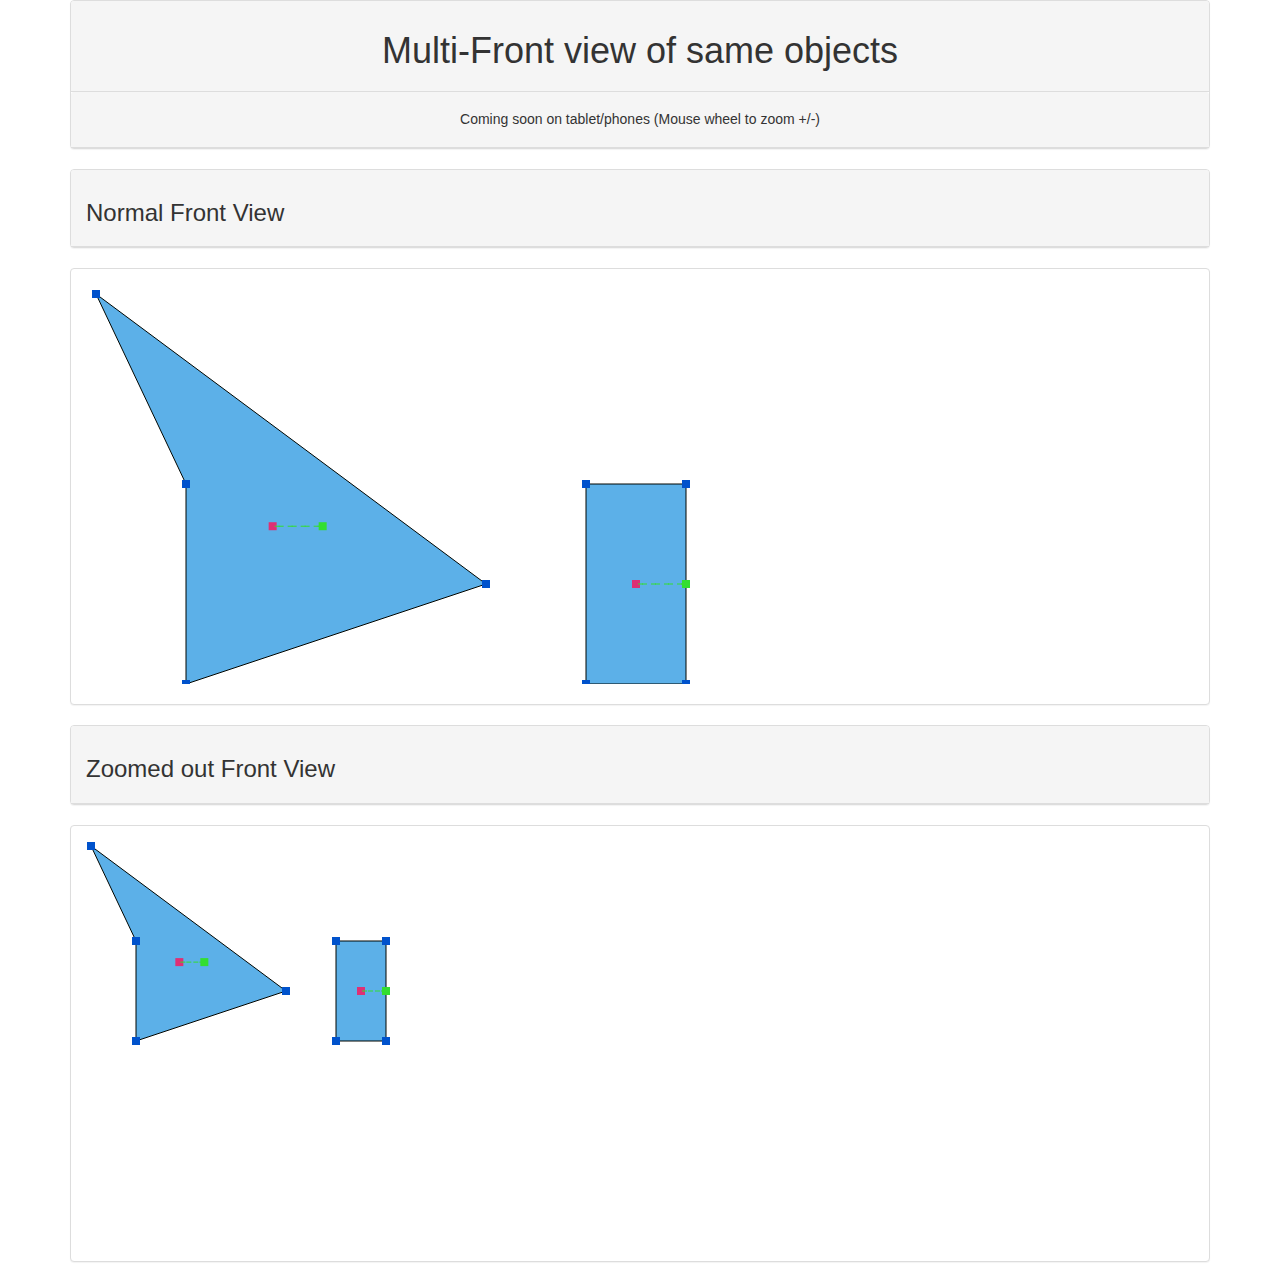
<file: index.html>
<!DOCTYPE html>
<html lang="en">
  <head>
    <meta charset="utf-8">
    <meta http-equiv="X-UA-Compatible" content="IE=edge">
    <meta name="description" content="POC de Pieuvre sur navigateur. Uniquement prise en compte des évenements souris...">
    <meta name="author" content="HR Corp">
    <link rel="icon" href="favicon.ico">
	<link rel="stylesheet" type="text/css" href="./View/hrstyle.css">
	
    <title>HRPieuvre</title>

    <!-- Bootstrap core CSS -->
	
	   <link href="https://maxcdn.bootstrapcdn.com/bootstrap/3.3.7/css/bootstrap.min.css" rel="stylesheet">

   <!-- <link href="bootstrap/dist/css/bootstrap.min.css" rel="stylesheet"> -->


  </head>

  <body>
	<div>
	<!-- Composant utilisé pour debug. -->
	<!-- <label id="lblScreenWidth"></label> -->
	</div>
	<div class="container">
		<div class="panel panel-default">
			<div class="panel-heading"><h1>Multi-Front view of same objects</h1></div>
			<div class="panel-heading"><h5>Coming soon on tablet/phones (Mouse wheel to zoom +/-)</h5></div>
		</div>
	</div>
	<div class="container">
		<div class="panel panel-default">
			<div class="panel-heading"><h3>Normal Front View</h3></div>
		</div>
	</div>
	<div class="container"> 
		<div class="panel panel-default">
			<div class="panel-body">
				<div class="row"> 
					<div class="col-sm-12"> 
						<div>
							<canvas id="mon_canvas" width="900" height="400" >Not available in this Browser, sorry.</canvas> 
						</div>
					</div> 
				</div> 
			</div> 
		</div> 
	</div> 
	<div class="container">
		<div class="panel panel-default">
			<div class="panel-heading"><h3>Zoomed out Front View</h3></div>
		</div>
	</div>
	<div class="container"> 
		<div class="panel panel-default">
			<div class="panel-body">
				<div class="row"> 
					<div class="col-sm-12"> 
						<!-- <canvas id="mon_canvas2" width="900" height="400" class="canvas">mon_Canvas2</canvas>  -->
						<canvas id="mon_canvas2" width="900" height="400">Not available in this Browser, sorry.</canvas> 
					</div>			 
				</div> 						
			</div> 
		</div> 
	</div> 

	
	<!-- Référencement des biblihothèqes en fin de HTML -->
	<!-- Il reste à faire un minify pour eviter de référencer tous les fichiers individuellement de la bibli... -->
	<script src="./Utils/math.js" type="text/javascript"></script>
	<script src="./Utils/HRConst.js" type="text/javascript"></script>
	<script src="./Model/HRDocument.js"></script>
	<script src="./Model/HRLayer.js"></script>
	<script src="./Model/HRPoint.js"></script>
	<script src="./Model/HRBoundingRect.js"></script>
	<script src="./Model/HRMovingHandle.js"></script>
	<script src="./Model/HRShape.js"></script>
	<script src="./Model/HRPolyline.js"></script>
	<script src="./Model/HRRectangle.js"></script>
	<script src="./Controller/HRBaseController.js"></script>
	<script src="./Controller/HRSelectorController.js"></script>
	<script src="./Controller/HRFactory.js"></script>
	<script src="./View/HRBarycentreRenderer.js"></script>
	<script src="./View/HRRotationRenderer.js"></script>
	<script src="./View/HR2DView.js"></script>
	<script src="./View/AbstractShapeRenderer.js"></script>
	<script src="./View/HR2DShapeRenderer.js"></script>
	<script src="./main.js"></script>
    <!-- Bootstrap core JavaScript-->
    <script src="https://ajax.googleapis.com/ajax/libs/jquery/1.11.1/jquery.min.js"></script>
    <!-- <script src="../View/bootstrap/docs/assets/js/ie10-viewport-bug-workaround.js"></script> -->
	
	<!-- Composant utilisé pour debug. -->
	 <!-- <script> -->
	<!-- window.addEventListener('resize', function(event){ -->
		<!-- document.getElementById("lblScreenWidth").innerHTML = $(window).width();  -->
		<!-- }); -->
	 <!-- </script> -->

  </body>
</html>
</file>
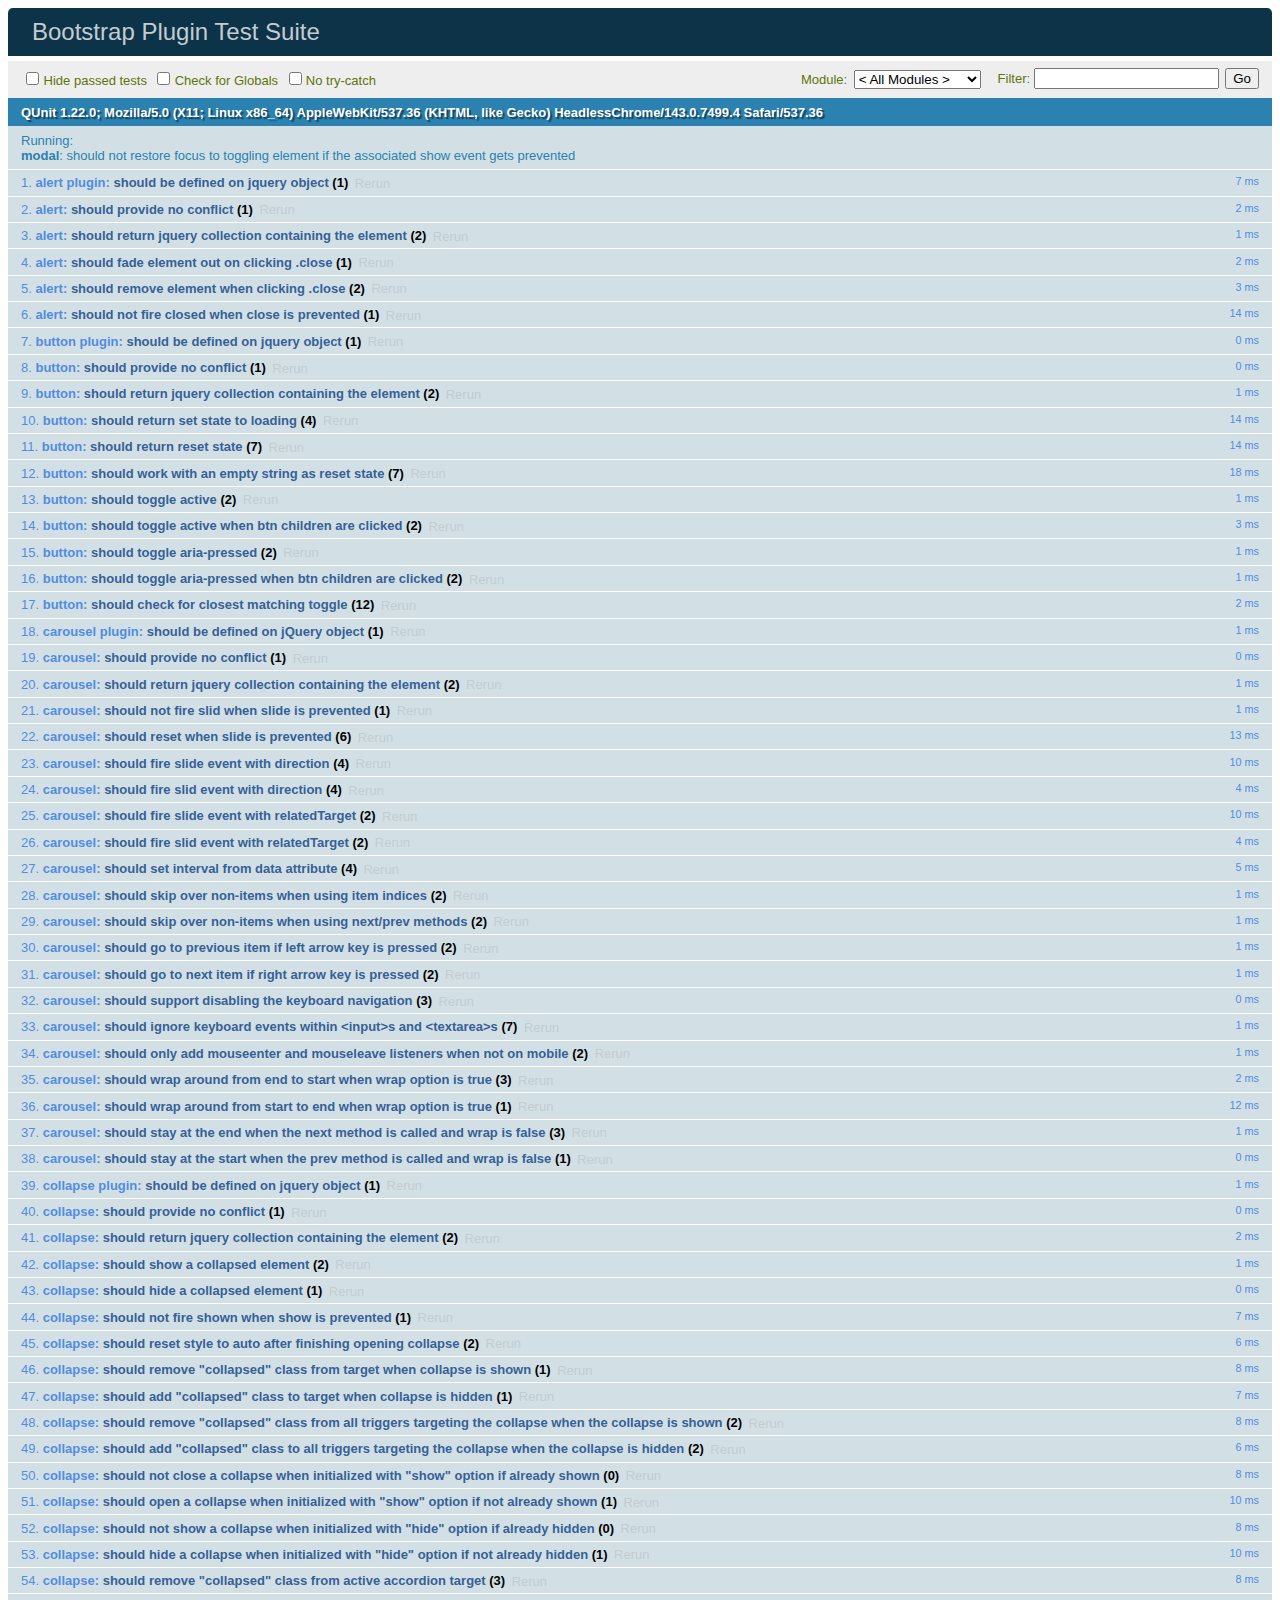
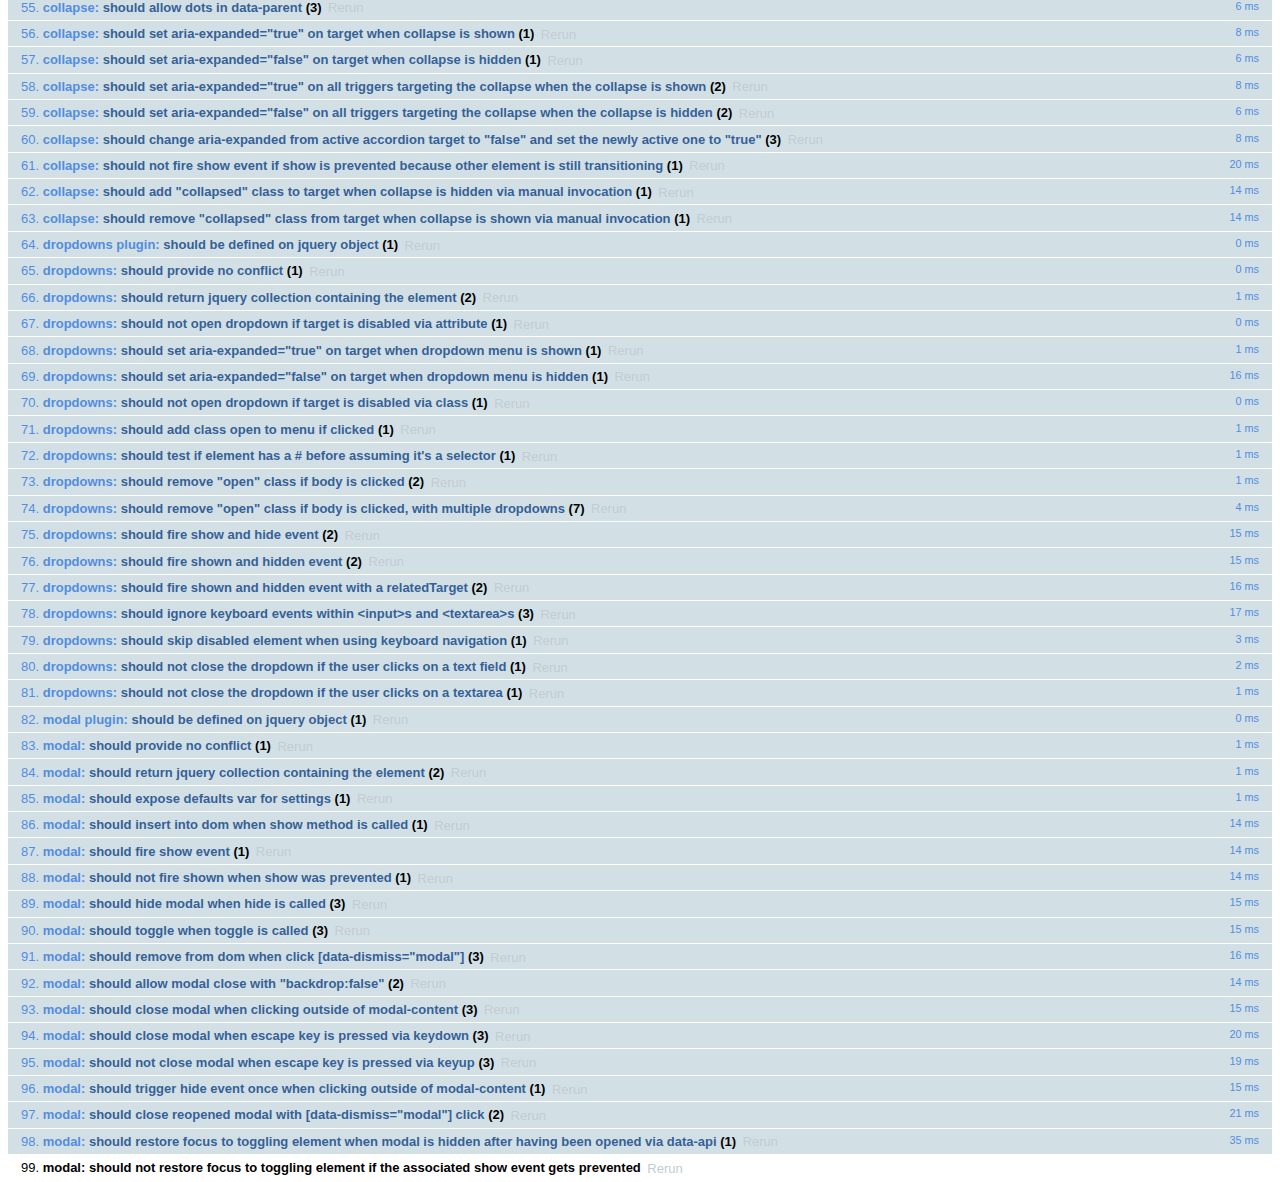
<file: View/bootstrap/js/tests/index.html>
<!DOCTYPE html>
<html>
  <head>
    <meta charset="utf-8">
    <title>Bootstrap Plugin Test Suite</title>
    <meta name="viewport" content="width=device-width, initial-scale=1">

    <!-- jQuery -->
    <script src="vendor/jquery.min.js"></script>
    <script>
      // Disable jQuery event aliases to ensure we don't accidentally use any of them
      (function () {
        var eventAliases = [
          'blur',
          'focus',
          'focusin',
          'focusout',
          'load',
          'resize',
          'scroll',
          'unload',
          'click',
          'dblclick',
          'mousedown',
          'mouseup',
          'mousemove',
          'mouseover',
          'mouseout',
          'mouseenter',
          'mouseleave',
          'change',
          'select',
          'submit',
          'keydown',
          'keypress',
          'keyup',
          'error',
          'contextmenu',
          'hover',
          'bind',
          'unbind',
          'delegate',
          'undelegate'
        ]
        for (var i = 0; i < eventAliases.length; i++) {
          var eventAlias = eventAliases[i]
          $.fn[eventAlias] = function () {
            throw new Error('Using the ".' + eventAlias + '()" method is not allowed, so that Bootstrap can be compatible with custom jQuery builds which exclude the "event aliases" module that defines said method. See https://github.com/twbs/bootstrap/blob/master/CONTRIBUTING.md#js')
          }
        }
      })()
    </script>

    <!-- QUnit -->
    <link rel="stylesheet" href="vendor/qunit.css" media="screen">
    <script src="vendor/qunit.js"></script>
    <script>
      // See https://github.com/axemclion/grunt-saucelabs#test-result-details-with-qunit
      var log = []
      // Require assert.expect in each test
      QUnit.config.requireExpects = true
      QUnit.done(function (testResults) {
        var tests = []
        for (var i = 0, len = log.length; i < len; i++) {
          var details = log[i]
          tests.push({
            name: details.name,
            result: details.result,
            expected: details.expected,
            actual: details.actual,
            source: details.source
          })
        }
        testResults.tests = tests

        window.global_test_results = testResults
      })

      QUnit.testStart(function (testDetails) {
        $(window).scrollTop(0)
        QUnit.log(function (details) {
          if (!details.result) {
            details.name = testDetails.name
            log.push(details)
          }
        })
      })

      // Cleanup
      QUnit.testDone(function () {
        $('#qunit-fixture').empty()
        $('#modal-test, .modal-backdrop').remove()
      })

      // Display fixture on-screen on iOS to avoid false positives
      if (/iPhone|iPad|iPod/.test(navigator.userAgent)) {
        QUnit.begin(function() {
          $('#qunit-fixture').css({ top: 0, left: 0 })
        })

        QUnit.done(function () {
          $('#qunit-fixture').css({ top: '', left: '' })
        })
      }

      // Disable deprecated global QUnit method aliases in preparation for QUnit v2
      (function () {
        var methodNames = [
          'async',
          'asyncTest',
          'deepEqual',
          'equal',
          'expect',
          'module',
          'notDeepEqual',
          'notEqual',
          'notPropEqual',
          'notStrictEqual',
          'ok',
          'propEqual',
          'push',
          'start',
          'stop',
          'strictEqual',
          'test',
          'throws'
        ];
        for (var i = 0; i < methodNames.length; i++) {
          var methodName = methodNames[i];
          window[methodName] = undefined;
        }
      })();
    </script>

    <!-- Plugin sources -->
    <script>$.support.transition = false</script>
    <script src="../../js/alert.js"></script>
    <script src="../../js/button.js"></script>
    <script src="../../js/carousel.js"></script>
    <script src="../../js/collapse.js"></script>
    <script src="../../js/dropdown.js"></script>
    <script src="../../js/modal.js"></script>
    <script src="../../js/scrollspy.js"></script>
    <script src="../../js/tab.js"></script>
    <script src="../../js/tooltip.js"></script>
    <script src="../../js/popover.js"></script>
    <script src="../../js/affix.js"></script>

    <!-- Unit tests -->
    <script src="unit/alert.js"></script>
    <script src="unit/button.js"></script>
    <script src="unit/carousel.js"></script>
    <script src="unit/collapse.js"></script>
    <script src="unit/dropdown.js"></script>
    <script src="unit/modal.js"></script>
    <script src="unit/scrollspy.js"></script>
    <script src="unit/tab.js"></script>
    <script src="unit/tooltip.js"></script>
    <script src="unit/popover.js"></script>
    <script src="unit/affix.js"></script>

  </head>
  <body>
    <div id="qunit-container">
      <div id="qunit"></div>
      <div id="qunit-fixture"></div>
    </div>
  </body>
</html>
</file>
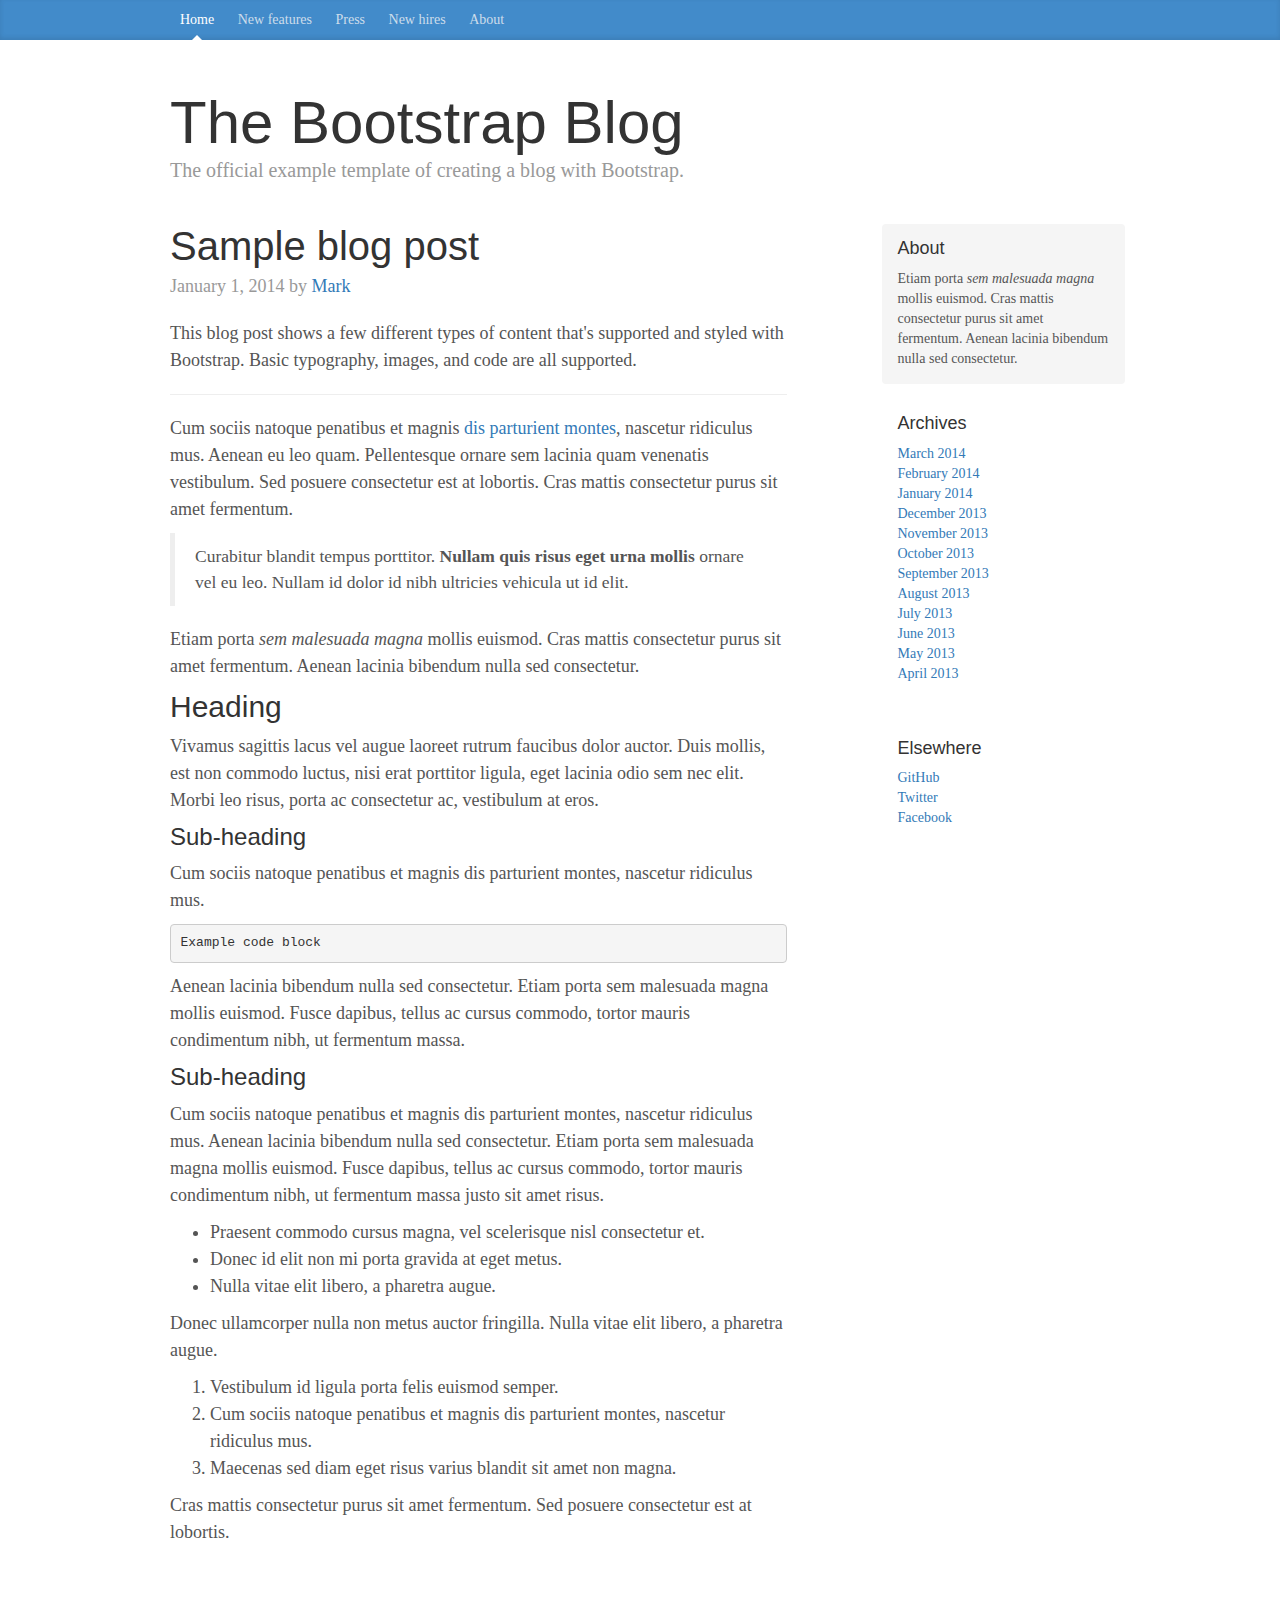
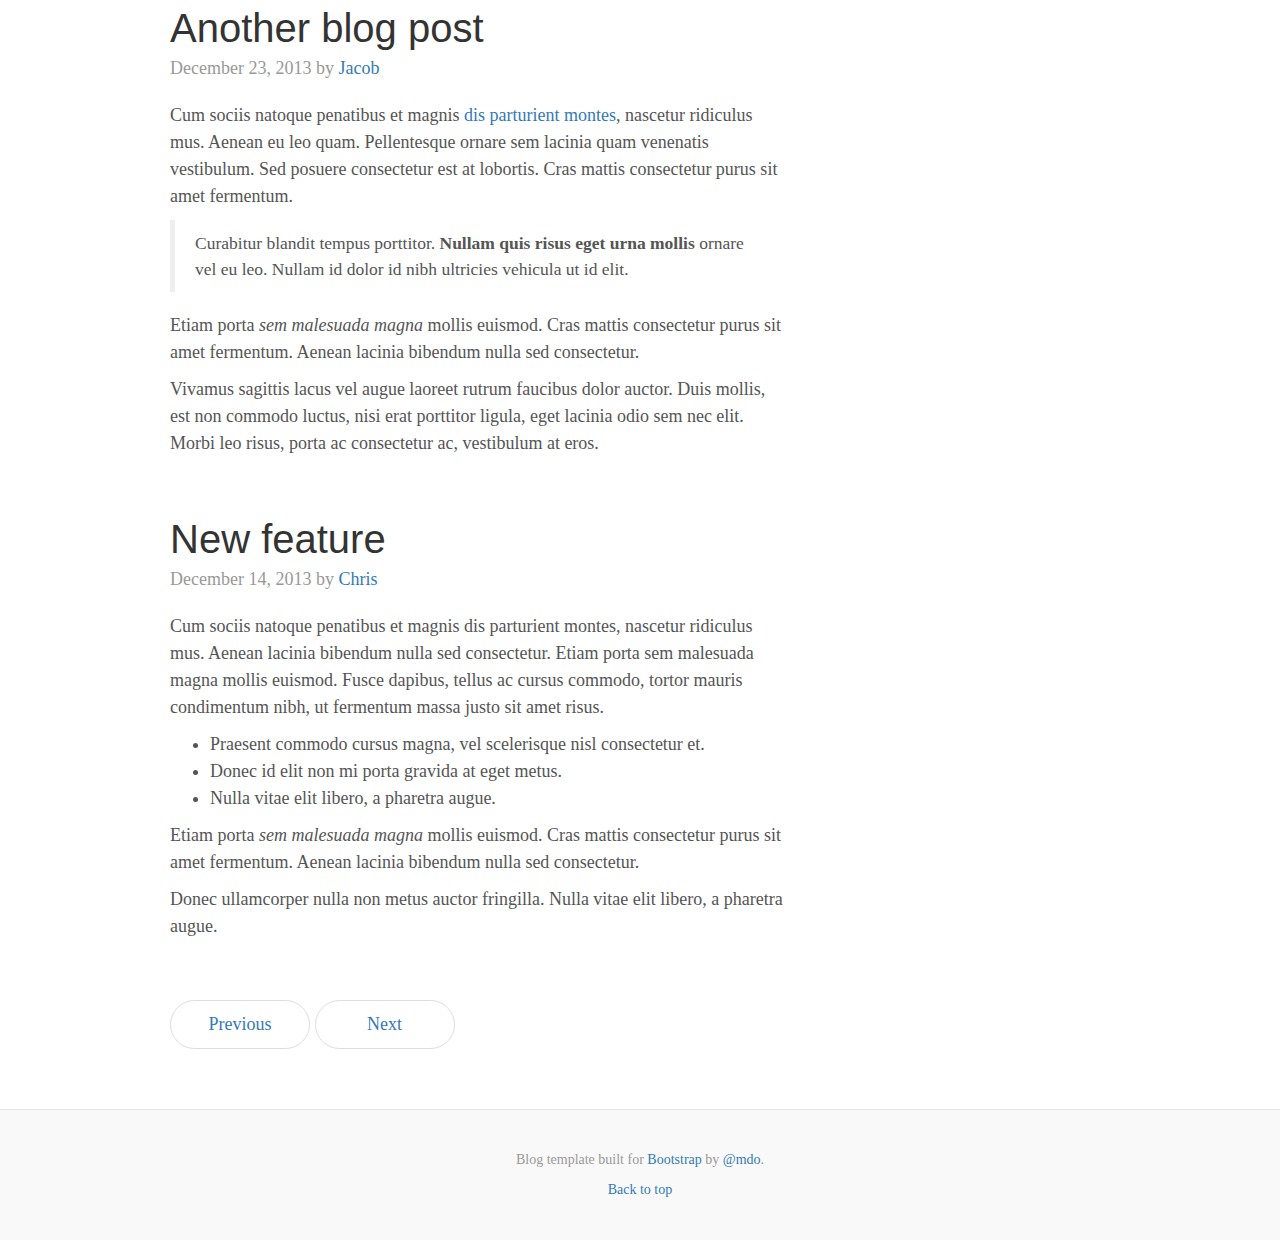
<file: View/bootstrap/docs/examples/blog/index.html>
<!DOCTYPE html>
<html lang="en">
  <head>
    <meta charset="utf-8">
    <meta http-equiv="X-UA-Compatible" content="IE=edge">
    <meta name="viewport" content="width=device-width, initial-scale=1">
    <!-- The above 3 meta tags *must* come first in the head; any other head content must come *after* these tags -->
    <meta name="description" content="">
    <meta name="author" content="">
    <link rel="icon" href="../../favicon.ico">

    <title>Blog Template for Bootstrap</title>

    <!-- Bootstrap core CSS -->
    <link href="../../dist/css/bootstrap.min.css" rel="stylesheet">

    <!-- IE10 viewport hack for Surface/desktop Windows 8 bug -->
    <link href="../../assets/css/ie10-viewport-bug-workaround.css" rel="stylesheet">

    <!-- Custom styles for this template -->
    <link href="blog.css" rel="stylesheet">

    <!-- Just for debugging purposes. Don't actually copy these 2 lines! -->
    <!--[if lt IE 9]><script src="../../assets/js/ie8-responsive-file-warning.js"></script><![endif]-->
    <script src="../../assets/js/ie-emulation-modes-warning.js"></script>

    <!-- HTML5 shim and Respond.js for IE8 support of HTML5 elements and media queries -->
    <!--[if lt IE 9]>
      <script src="https://oss.maxcdn.com/html5shiv/3.7.3/html5shiv.min.js"></script>
      <script src="https://oss.maxcdn.com/respond/1.4.2/respond.min.js"></script>
    <![endif]-->
  </head>

  <body>

    <div class="blog-masthead">
      <div class="container">
        <nav class="blog-nav">
          <a class="blog-nav-item active" href="#">Home</a>
          <a class="blog-nav-item" href="#">New features</a>
          <a class="blog-nav-item" href="#">Press</a>
          <a class="blog-nav-item" href="#">New hires</a>
          <a class="blog-nav-item" href="#">About</a>
        </nav>
      </div>
    </div>

    <div class="container">

      <div class="blog-header">
        <h1 class="blog-title">The Bootstrap Blog</h1>
        <p class="lead blog-description">The official example template of creating a blog with Bootstrap.</p>
      </div>

      <div class="row">

        <div class="col-sm-8 blog-main">

          <div class="blog-post">
            <h2 class="blog-post-title">Sample blog post</h2>
            <p class="blog-post-meta">January 1, 2014 by <a href="#">Mark</a></p>

            <p>This blog post shows a few different types of content that's supported and styled with Bootstrap. Basic typography, images, and code are all supported.</p>
            <hr>
            <p>Cum sociis natoque penatibus et magnis <a href="#">dis parturient montes</a>, nascetur ridiculus mus. Aenean eu leo quam. Pellentesque ornare sem lacinia quam venenatis vestibulum. Sed posuere consectetur est at lobortis. Cras mattis consectetur purus sit amet fermentum.</p>
            <blockquote>
              <p>Curabitur blandit tempus porttitor. <strong>Nullam quis risus eget urna mollis</strong> ornare vel eu leo. Nullam id dolor id nibh ultricies vehicula ut id elit.</p>
            </blockquote>
            <p>Etiam porta <em>sem malesuada magna</em> mollis euismod. Cras mattis consectetur purus sit amet fermentum. Aenean lacinia bibendum nulla sed consectetur.</p>
            <h2>Heading</h2>
            <p>Vivamus sagittis lacus vel augue laoreet rutrum faucibus dolor auctor. Duis mollis, est non commodo luctus, nisi erat porttitor ligula, eget lacinia odio sem nec elit. Morbi leo risus, porta ac consectetur ac, vestibulum at eros.</p>
            <h3>Sub-heading</h3>
            <p>Cum sociis natoque penatibus et magnis dis parturient montes, nascetur ridiculus mus.</p>
            <pre><code>Example code block</code></pre>
            <p>Aenean lacinia bibendum nulla sed consectetur. Etiam porta sem malesuada magna mollis euismod. Fusce dapibus, tellus ac cursus commodo, tortor mauris condimentum nibh, ut fermentum massa.</p>
            <h3>Sub-heading</h3>
            <p>Cum sociis natoque penatibus et magnis dis parturient montes, nascetur ridiculus mus. Aenean lacinia bibendum nulla sed consectetur. Etiam porta sem malesuada magna mollis euismod. Fusce dapibus, tellus ac cursus commodo, tortor mauris condimentum nibh, ut fermentum massa justo sit amet risus.</p>
            <ul>
              <li>Praesent commodo cursus magna, vel scelerisque nisl consectetur et.</li>
              <li>Donec id elit non mi porta gravida at eget metus.</li>
              <li>Nulla vitae elit libero, a pharetra augue.</li>
            </ul>
            <p>Donec ullamcorper nulla non metus auctor fringilla. Nulla vitae elit libero, a pharetra augue.</p>
            <ol>
              <li>Vestibulum id ligula porta felis euismod semper.</li>
              <li>Cum sociis natoque penatibus et magnis dis parturient montes, nascetur ridiculus mus.</li>
              <li>Maecenas sed diam eget risus varius blandit sit amet non magna.</li>
            </ol>
            <p>Cras mattis consectetur purus sit amet fermentum. Sed posuere consectetur est at lobortis.</p>
          </div><!-- /.blog-post -->

          <div class="blog-post">
            <h2 class="blog-post-title">Another blog post</h2>
            <p class="blog-post-meta">December 23, 2013 by <a href="#">Jacob</a></p>

            <p>Cum sociis natoque penatibus et magnis <a href="#">dis parturient montes</a>, nascetur ridiculus mus. Aenean eu leo quam. Pellentesque ornare sem lacinia quam venenatis vestibulum. Sed posuere consectetur est at lobortis. Cras mattis consectetur purus sit amet fermentum.</p>
            <blockquote>
              <p>Curabitur blandit tempus porttitor. <strong>Nullam quis risus eget urna mollis</strong> ornare vel eu leo. Nullam id dolor id nibh ultricies vehicula ut id elit.</p>
            </blockquote>
            <p>Etiam porta <em>sem malesuada magna</em> mollis euismod. Cras mattis consectetur purus sit amet fermentum. Aenean lacinia bibendum nulla sed consectetur.</p>
            <p>Vivamus sagittis lacus vel augue laoreet rutrum faucibus dolor auctor. Duis mollis, est non commodo luctus, nisi erat porttitor ligula, eget lacinia odio sem nec elit. Morbi leo risus, porta ac consectetur ac, vestibulum at eros.</p>
          </div><!-- /.blog-post -->

          <div class="blog-post">
            <h2 class="blog-post-title">New feature</h2>
            <p class="blog-post-meta">December 14, 2013 by <a href="#">Chris</a></p>

            <p>Cum sociis natoque penatibus et magnis dis parturient montes, nascetur ridiculus mus. Aenean lacinia bibendum nulla sed consectetur. Etiam porta sem malesuada magna mollis euismod. Fusce dapibus, tellus ac cursus commodo, tortor mauris condimentum nibh, ut fermentum massa justo sit amet risus.</p>
            <ul>
              <li>Praesent commodo cursus magna, vel scelerisque nisl consectetur et.</li>
              <li>Donec id elit non mi porta gravida at eget metus.</li>
              <li>Nulla vitae elit libero, a pharetra augue.</li>
            </ul>
            <p>Etiam porta <em>sem malesuada magna</em> mollis euismod. Cras mattis consectetur purus sit amet fermentum. Aenean lacinia bibendum nulla sed consectetur.</p>
            <p>Donec ullamcorper nulla non metus auctor fringilla. Nulla vitae elit libero, a pharetra augue.</p>
          </div><!-- /.blog-post -->

          <nav>
            <ul class="pager">
              <li><a href="#">Previous</a></li>
              <li><a href="#">Next</a></li>
            </ul>
          </nav>

        </div><!-- /.blog-main -->

        <div class="col-sm-3 col-sm-offset-1 blog-sidebar">
          <div class="sidebar-module sidebar-module-inset">
            <h4>About</h4>
            <p>Etiam porta <em>sem malesuada magna</em> mollis euismod. Cras mattis consectetur purus sit amet fermentum. Aenean lacinia bibendum nulla sed consectetur.</p>
          </div>
          <div class="sidebar-module">
            <h4>Archives</h4>
            <ol class="list-unstyled">
              <li><a href="#">March 2014</a></li>
              <li><a href="#">February 2014</a></li>
              <li><a href="#">January 2014</a></li>
              <li><a href="#">December 2013</a></li>
              <li><a href="#">November 2013</a></li>
              <li><a href="#">October 2013</a></li>
              <li><a href="#">September 2013</a></li>
              <li><a href="#">August 2013</a></li>
              <li><a href="#">July 2013</a></li>
              <li><a href="#">June 2013</a></li>
              <li><a href="#">May 2013</a></li>
              <li><a href="#">April 2013</a></li>
            </ol>
          </div>
          <div class="sidebar-module">
            <h4>Elsewhere</h4>
            <ol class="list-unstyled">
              <li><a href="#">GitHub</a></li>
              <li><a href="#">Twitter</a></li>
              <li><a href="#">Facebook</a></li>
            </ol>
          </div>
        </div><!-- /.blog-sidebar -->

      </div><!-- /.row -->

    </div><!-- /.container -->

    <footer class="blog-footer">
      <p>Blog template built for <a href="http://getbootstrap.com">Bootstrap</a> by <a href="https://twitter.com/mdo">@mdo</a>.</p>
      <p>
        <a href="#">Back to top</a>
      </p>
    </footer>


    <!-- Bootstrap core JavaScript
    ================================================== -->
    <!-- Placed at the end of the document so the pages load faster -->
    <script src="https://ajax.googleapis.com/ajax/libs/jquery/1.12.4/jquery.min.js"></script>
    <script>window.jQuery || document.write('<script src="../../assets/js/vendor/jquery.min.js"><\/script>')</script>
    <script src="../../dist/js/bootstrap.min.js"></script>
    <!-- IE10 viewport hack for Surface/desktop Windows 8 bug -->
    <script src="../../assets/js/ie10-viewport-bug-workaround.js"></script>
  </body>
</html>
</file>
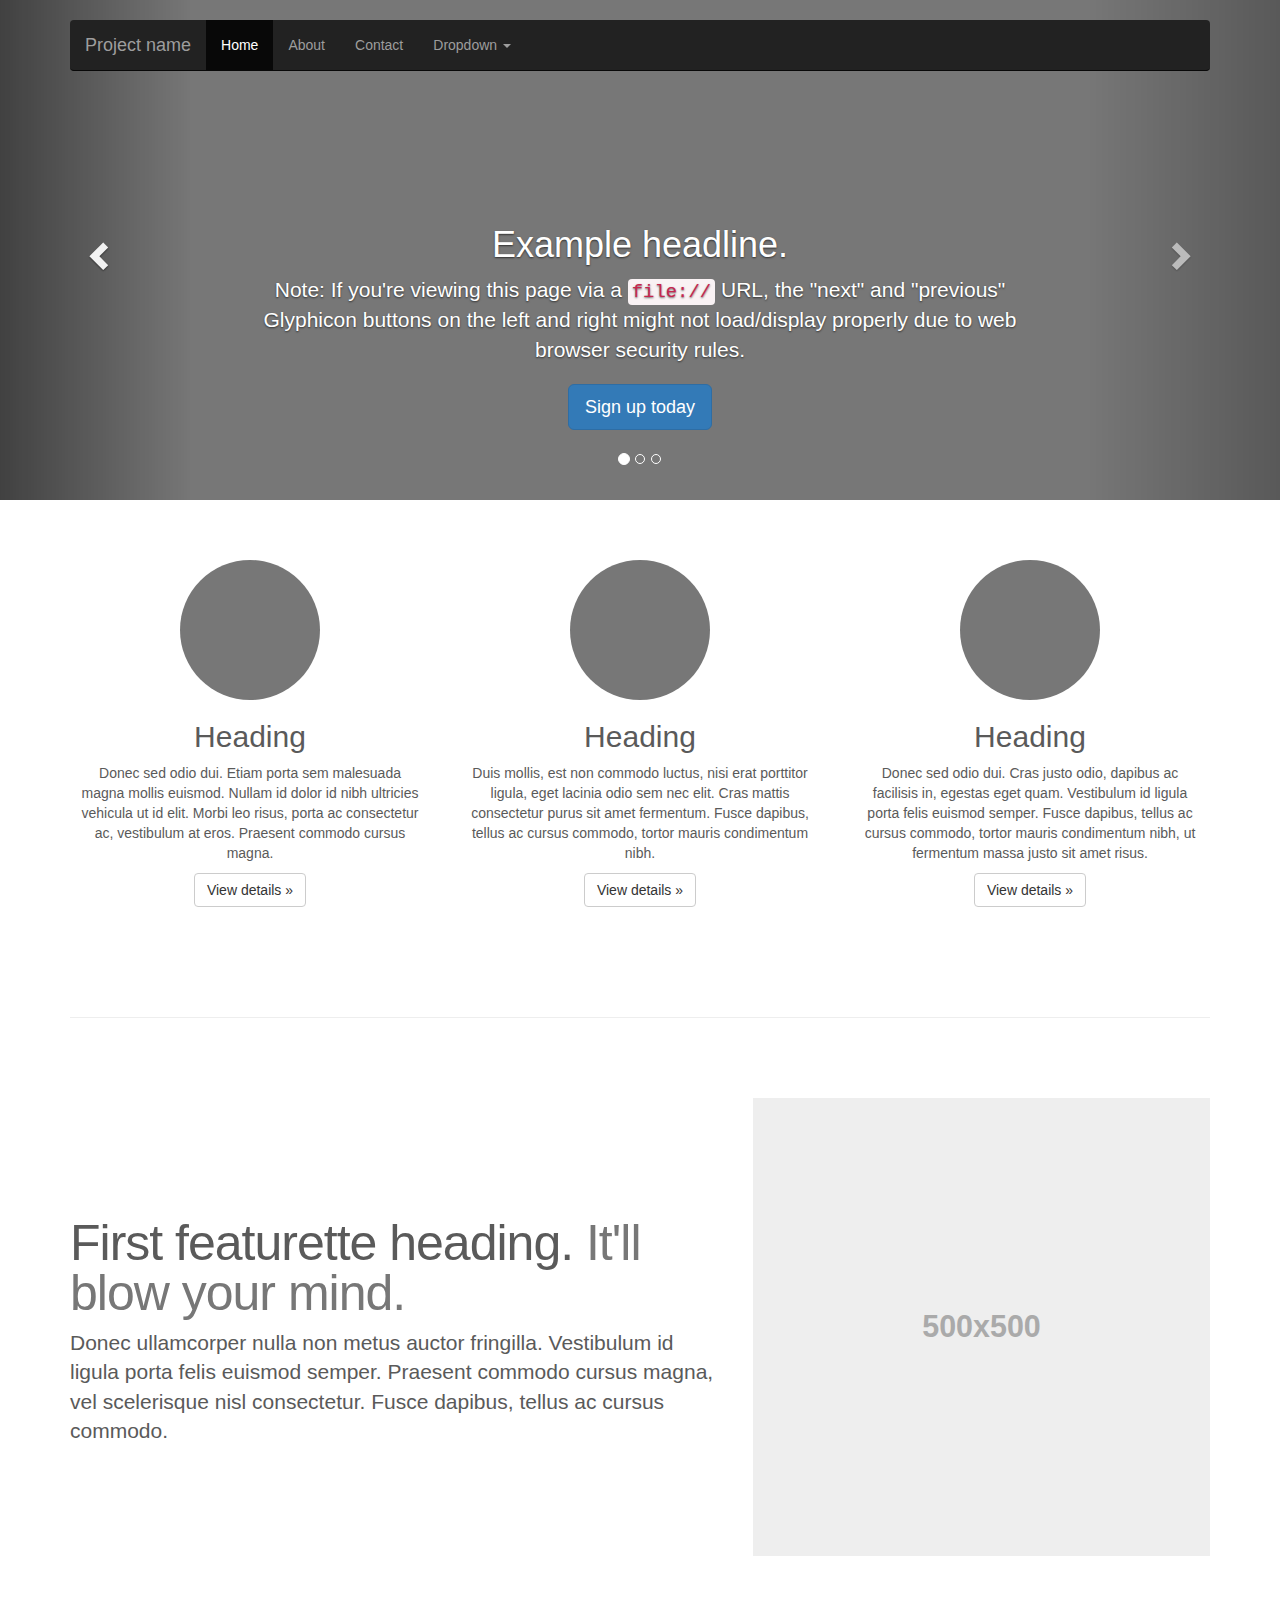
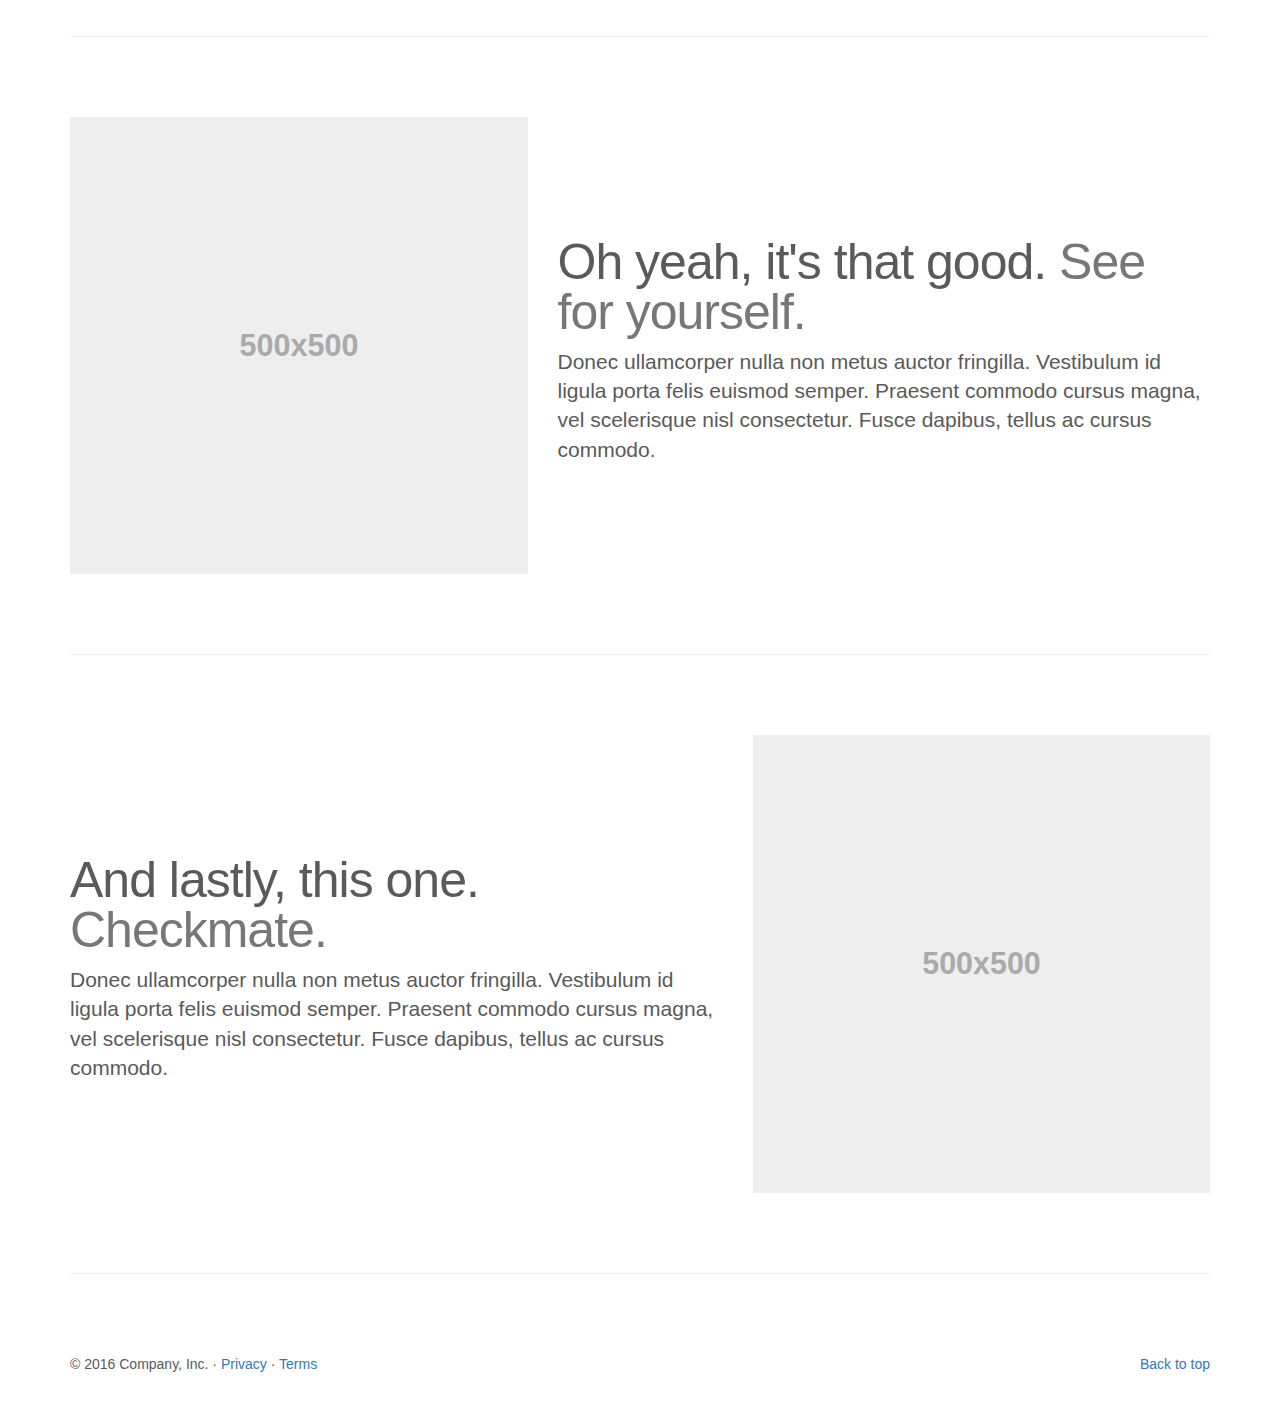
<file: View/bootstrap/docs/examples/carousel/index.html>
<!DOCTYPE html>
<html lang="en">
  <head>
    <meta charset="utf-8">
    <meta http-equiv="X-UA-Compatible" content="IE=edge">
    <meta name="viewport" content="width=device-width, initial-scale=1">
    <!-- The above 3 meta tags *must* come first in the head; any other head content must come *after* these tags -->
    <meta name="description" content="">
    <meta name="author" content="">
    <link rel="icon" href="../../favicon.ico">

    <title>Carousel Template for Bootstrap</title>

    <!-- Bootstrap core CSS -->
    <link href="../../dist/css/bootstrap.min.css" rel="stylesheet">

    <!-- IE10 viewport hack for Surface/desktop Windows 8 bug -->
    <link href="../../assets/css/ie10-viewport-bug-workaround.css" rel="stylesheet">

    <!-- Just for debugging purposes. Don't actually copy these 2 lines! -->
    <!--[if lt IE 9]><script src="../../assets/js/ie8-responsive-file-warning.js"></script><![endif]-->
    <script src="../../assets/js/ie-emulation-modes-warning.js"></script>

    <!-- HTML5 shim and Respond.js for IE8 support of HTML5 elements and media queries -->
    <!--[if lt IE 9]>
      <script src="https://oss.maxcdn.com/html5shiv/3.7.3/html5shiv.min.js"></script>
      <script src="https://oss.maxcdn.com/respond/1.4.2/respond.min.js"></script>
    <![endif]-->

    <!-- Custom styles for this template -->
    <link href="carousel.css" rel="stylesheet">
  </head>
<!-- NAVBAR
================================================== -->
  <body>
    <div class="navbar-wrapper">
      <div class="container">

        <nav class="navbar navbar-inverse navbar-static-top">
          <div class="container">
            <div class="navbar-header">
              <button type="button" class="navbar-toggle collapsed" data-toggle="collapse" data-target="#navbar" aria-expanded="false" aria-controls="navbar">
                <span class="sr-only">Toggle navigation</span>
                <span class="icon-bar"></span>
                <span class="icon-bar"></span>
                <span class="icon-bar"></span>
              </button>
              <a class="navbar-brand" href="#">Project name</a>
            </div>
            <div id="navbar" class="navbar-collapse collapse">
              <ul class="nav navbar-nav">
                <li class="active"><a href="#">Home</a></li>
                <li><a href="#about">About</a></li>
                <li><a href="#contact">Contact</a></li>
                <li class="dropdown">
                  <a href="#" class="dropdown-toggle" data-toggle="dropdown" role="button" aria-haspopup="true" aria-expanded="false">Dropdown <span class="caret"></span></a>
                  <ul class="dropdown-menu">
                    <li><a href="#">Action</a></li>
                    <li><a href="#">Another action</a></li>
                    <li><a href="#">Something else here</a></li>
                    <li role="separator" class="divider"></li>
                    <li class="dropdown-header">Nav header</li>
                    <li><a href="#">Separated link</a></li>
                    <li><a href="#">One more separated link</a></li>
                  </ul>
                </li>
              </ul>
            </div>
          </div>
        </nav>

      </div>
    </div>


    <!-- Carousel
    ================================================== -->
    <div id="myCarousel" class="carousel slide" data-ride="carousel">
      <!-- Indicators -->
      <ol class="carousel-indicators">
        <li data-target="#myCarousel" data-slide-to="0" class="active"></li>
        <li data-target="#myCarousel" data-slide-to="1"></li>
        <li data-target="#myCarousel" data-slide-to="2"></li>
      </ol>
      <div class="carousel-inner" role="listbox">
        <div class="item active">
          <img class="first-slide" src="[data-uri]" alt="First slide">
          <div class="container">
            <div class="carousel-caption">
              <h1>Example headline.</h1>
              <p>Note: If you're viewing this page via a <code>file://</code> URL, the "next" and "previous" Glyphicon buttons on the left and right might not load/display properly due to web browser security rules.</p>
              <p><a class="btn btn-lg btn-primary" href="#" role="button">Sign up today</a></p>
            </div>
          </div>
        </div>
        <div class="item">
          <img class="second-slide" src="[data-uri]" alt="Second slide">
          <div class="container">
            <div class="carousel-caption">
              <h1>Another example headline.</h1>
              <p>Cras justo odio, dapibus ac facilisis in, egestas eget quam. Donec id elit non mi porta gravida at eget metus. Nullam id dolor id nibh ultricies vehicula ut id elit.</p>
              <p><a class="btn btn-lg btn-primary" href="#" role="button">Learn more</a></p>
            </div>
          </div>
        </div>
        <div class="item">
          <img class="third-slide" src="[data-uri]" alt="Third slide">
          <div class="container">
            <div class="carousel-caption">
              <h1>One more for good measure.</h1>
              <p>Cras justo odio, dapibus ac facilisis in, egestas eget quam. Donec id elit non mi porta gravida at eget metus. Nullam id dolor id nibh ultricies vehicula ut id elit.</p>
              <p><a class="btn btn-lg btn-primary" href="#" role="button">Browse gallery</a></p>
            </div>
          </div>
        </div>
      </div>
      <a class="left carousel-control" href="#myCarousel" role="button" data-slide="prev">
        <span class="glyphicon glyphicon-chevron-left" aria-hidden="true"></span>
        <span class="sr-only">Previous</span>
      </a>
      <a class="right carousel-control" href="#myCarousel" role="button" data-slide="next">
        <span class="glyphicon glyphicon-chevron-right" aria-hidden="true"></span>
        <span class="sr-only">Next</span>
      </a>
    </div><!-- /.carousel -->


    <!-- Marketing messaging and featurettes
    ================================================== -->
    <!-- Wrap the rest of the page in another container to center all the content. -->

    <div class="container marketing">

      <!-- Three columns of text below the carousel -->
      <div class="row">
        <div class="col-lg-4">
          <img class="img-circle" src="[data-uri]" alt="Generic placeholder image" width="140" height="140">
          <h2>Heading</h2>
          <p>Donec sed odio dui. Etiam porta sem malesuada magna mollis euismod. Nullam id dolor id nibh ultricies vehicula ut id elit. Morbi leo risus, porta ac consectetur ac, vestibulum at eros. Praesent commodo cursus magna.</p>
          <p><a class="btn btn-default" href="#" role="button">View details &raquo;</a></p>
        </div><!-- /.col-lg-4 -->
        <div class="col-lg-4">
          <img class="img-circle" src="[data-uri]" alt="Generic placeholder image" width="140" height="140">
          <h2>Heading</h2>
          <p>Duis mollis, est non commodo luctus, nisi erat porttitor ligula, eget lacinia odio sem nec elit. Cras mattis consectetur purus sit amet fermentum. Fusce dapibus, tellus ac cursus commodo, tortor mauris condimentum nibh.</p>
          <p><a class="btn btn-default" href="#" role="button">View details &raquo;</a></p>
        </div><!-- /.col-lg-4 -->
        <div class="col-lg-4">
          <img class="img-circle" src="[data-uri]" alt="Generic placeholder image" width="140" height="140">
          <h2>Heading</h2>
          <p>Donec sed odio dui. Cras justo odio, dapibus ac facilisis in, egestas eget quam. Vestibulum id ligula porta felis euismod semper. Fusce dapibus, tellus ac cursus commodo, tortor mauris condimentum nibh, ut fermentum massa justo sit amet risus.</p>
          <p><a class="btn btn-default" href="#" role="button">View details &raquo;</a></p>
        </div><!-- /.col-lg-4 -->
      </div><!-- /.row -->


      <!-- START THE FEATURETTES -->

      <hr class="featurette-divider">

      <div class="row featurette">
        <div class="col-md-7">
          <h2 class="featurette-heading">First featurette heading. <span class="text-muted">It'll blow your mind.</span></h2>
          <p class="lead">Donec ullamcorper nulla non metus auctor fringilla. Vestibulum id ligula porta felis euismod semper. Praesent commodo cursus magna, vel scelerisque nisl consectetur. Fusce dapibus, tellus ac cursus commodo.</p>
        </div>
        <div class="col-md-5">
          <img class="featurette-image img-responsive center-block" data-src="holder.js/500x500/auto" alt="Generic placeholder image">
        </div>
      </div>

      <hr class="featurette-divider">

      <div class="row featurette">
        <div class="col-md-7 col-md-push-5">
          <h2 class="featurette-heading">Oh yeah, it's that good. <span class="text-muted">See for yourself.</span></h2>
          <p class="lead">Donec ullamcorper nulla non metus auctor fringilla. Vestibulum id ligula porta felis euismod semper. Praesent commodo cursus magna, vel scelerisque nisl consectetur. Fusce dapibus, tellus ac cursus commodo.</p>
        </div>
        <div class="col-md-5 col-md-pull-7">
          <img class="featurette-image img-responsive center-block" data-src="holder.js/500x500/auto" alt="Generic placeholder image">
        </div>
      </div>

      <hr class="featurette-divider">

      <div class="row featurette">
        <div class="col-md-7">
          <h2 class="featurette-heading">And lastly, this one. <span class="text-muted">Checkmate.</span></h2>
          <p class="lead">Donec ullamcorper nulla non metus auctor fringilla. Vestibulum id ligula porta felis euismod semper. Praesent commodo cursus magna, vel scelerisque nisl consectetur. Fusce dapibus, tellus ac cursus commodo.</p>
        </div>
        <div class="col-md-5">
          <img class="featurette-image img-responsive center-block" data-src="holder.js/500x500/auto" alt="Generic placeholder image">
        </div>
      </div>

      <hr class="featurette-divider">

      <!-- /END THE FEATURETTES -->


      <!-- FOOTER -->
      <footer>
        <p class="pull-right"><a href="#">Back to top</a></p>
        <p>&copy; 2016 Company, Inc. &middot; <a href="#">Privacy</a> &middot; <a href="#">Terms</a></p>
      </footer>

    </div><!-- /.container -->


    <!-- Bootstrap core JavaScript
    ================================================== -->
    <!-- Placed at the end of the document so the pages load faster -->
    <script src="https://ajax.googleapis.com/ajax/libs/jquery/1.12.4/jquery.min.js"></script>
    <script>window.jQuery || document.write('<script src="../../assets/js/vendor/jquery.min.js"><\/script>')</script>
    <script src="../../dist/js/bootstrap.min.js"></script>
    <!-- Just to make our placeholder images work. Don't actually copy the next line! -->
    <script src="../../assets/js/vendor/holder.min.js"></script>
    <!-- IE10 viewport hack for Surface/desktop Windows 8 bug -->
    <script src="../../assets/js/ie10-viewport-bug-workaround.js"></script>
  </body>
</html>
</file>
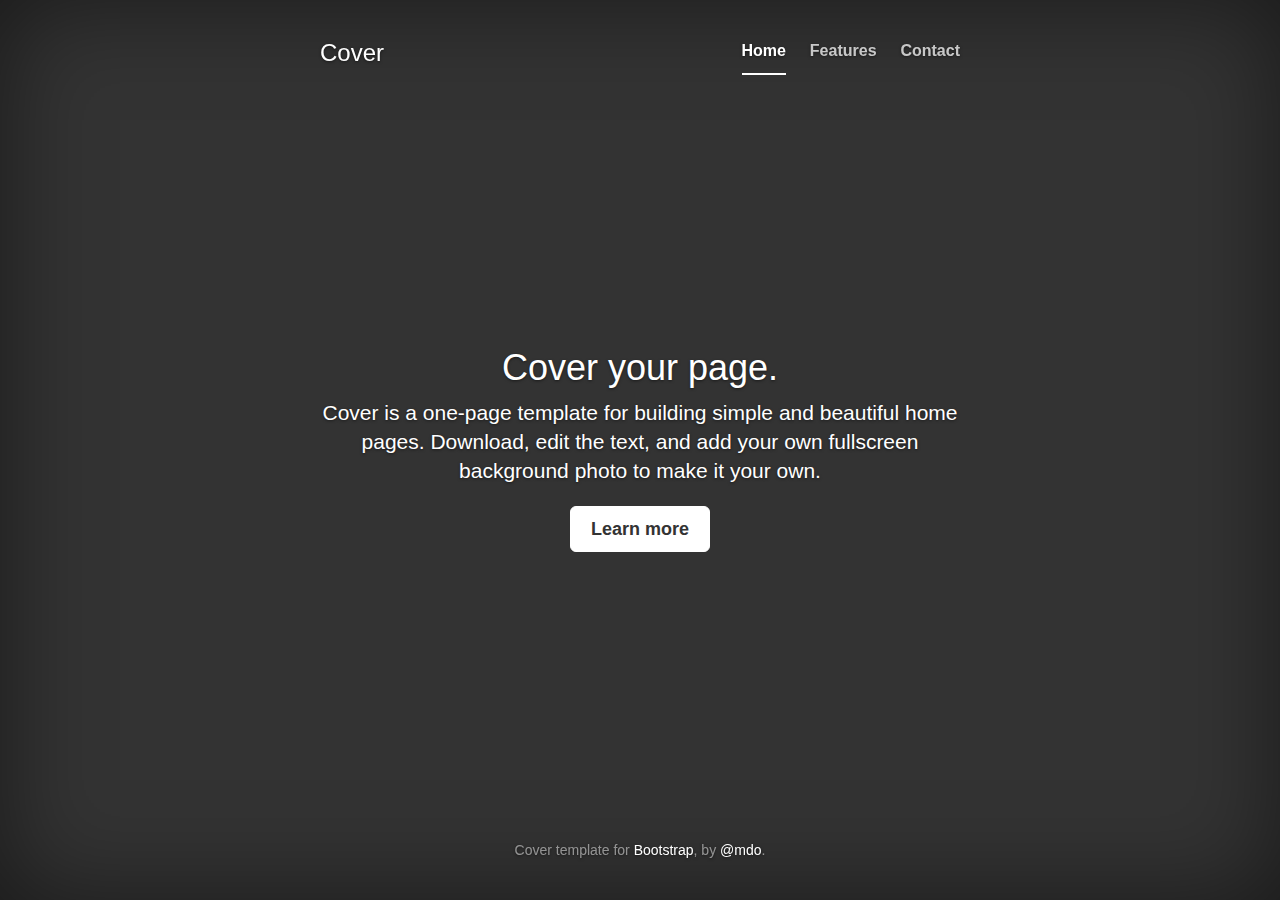
<file: View/bootstrap/docs/examples/cover/index.html>
<!DOCTYPE html>
<html lang="en">
  <head>
    <meta charset="utf-8">
    <meta http-equiv="X-UA-Compatible" content="IE=edge">
    <meta name="viewport" content="width=device-width, initial-scale=1">
    <!-- The above 3 meta tags *must* come first in the head; any other head content must come *after* these tags -->
    <meta name="description" content="">
    <meta name="author" content="">
    <link rel="icon" href="../../favicon.ico">

    <title>Cover Template for Bootstrap</title>

    <!-- Bootstrap core CSS -->
    <link href="../../dist/css/bootstrap.min.css" rel="stylesheet">

    <!-- IE10 viewport hack for Surface/desktop Windows 8 bug -->
    <link href="../../assets/css/ie10-viewport-bug-workaround.css" rel="stylesheet">

    <!-- Custom styles for this template -->
    <link href="cover.css" rel="stylesheet">

    <!-- Just for debugging purposes. Don't actually copy these 2 lines! -->
    <!--[if lt IE 9]><script src="../../assets/js/ie8-responsive-file-warning.js"></script><![endif]-->
    <script src="../../assets/js/ie-emulation-modes-warning.js"></script>

    <!-- HTML5 shim and Respond.js for IE8 support of HTML5 elements and media queries -->
    <!--[if lt IE 9]>
      <script src="https://oss.maxcdn.com/html5shiv/3.7.3/html5shiv.min.js"></script>
      <script src="https://oss.maxcdn.com/respond/1.4.2/respond.min.js"></script>
    <![endif]-->
  </head>

  <body>

    <div class="site-wrapper">

      <div class="site-wrapper-inner">

        <div class="cover-container">

          <div class="masthead clearfix">
            <div class="inner">
              <h3 class="masthead-brand">Cover</h3>
              <nav>
                <ul class="nav masthead-nav">
                  <li class="active"><a href="#">Home</a></li>
                  <li><a href="#">Features</a></li>
                  <li><a href="#">Contact</a></li>
                </ul>
              </nav>
            </div>
          </div>

          <div class="inner cover">
            <h1 class="cover-heading">Cover your page.</h1>
            <p class="lead">Cover is a one-page template for building simple and beautiful home pages. Download, edit the text, and add your own fullscreen background photo to make it your own.</p>
            <p class="lead">
              <a href="#" class="btn btn-lg btn-default">Learn more</a>
            </p>
          </div>

          <div class="mastfoot">
            <div class="inner">
              <p>Cover template for <a href="http://getbootstrap.com">Bootstrap</a>, by <a href="https://twitter.com/mdo">@mdo</a>.</p>
            </div>
          </div>

        </div>

      </div>

    </div>

    <!-- Bootstrap core JavaScript
    ================================================== -->
    <!-- Placed at the end of the document so the pages load faster -->
    <script src="https://ajax.googleapis.com/ajax/libs/jquery/1.12.4/jquery.min.js"></script>
    <script>window.jQuery || document.write('<script src="../../assets/js/vendor/jquery.min.js"><\/script>')</script>
    <script src="../../dist/js/bootstrap.min.js"></script>
    <!-- IE10 viewport hack for Surface/desktop Windows 8 bug -->
    <script src="../../assets/js/ie10-viewport-bug-workaround.js"></script>
  </body>
</html>
</file>
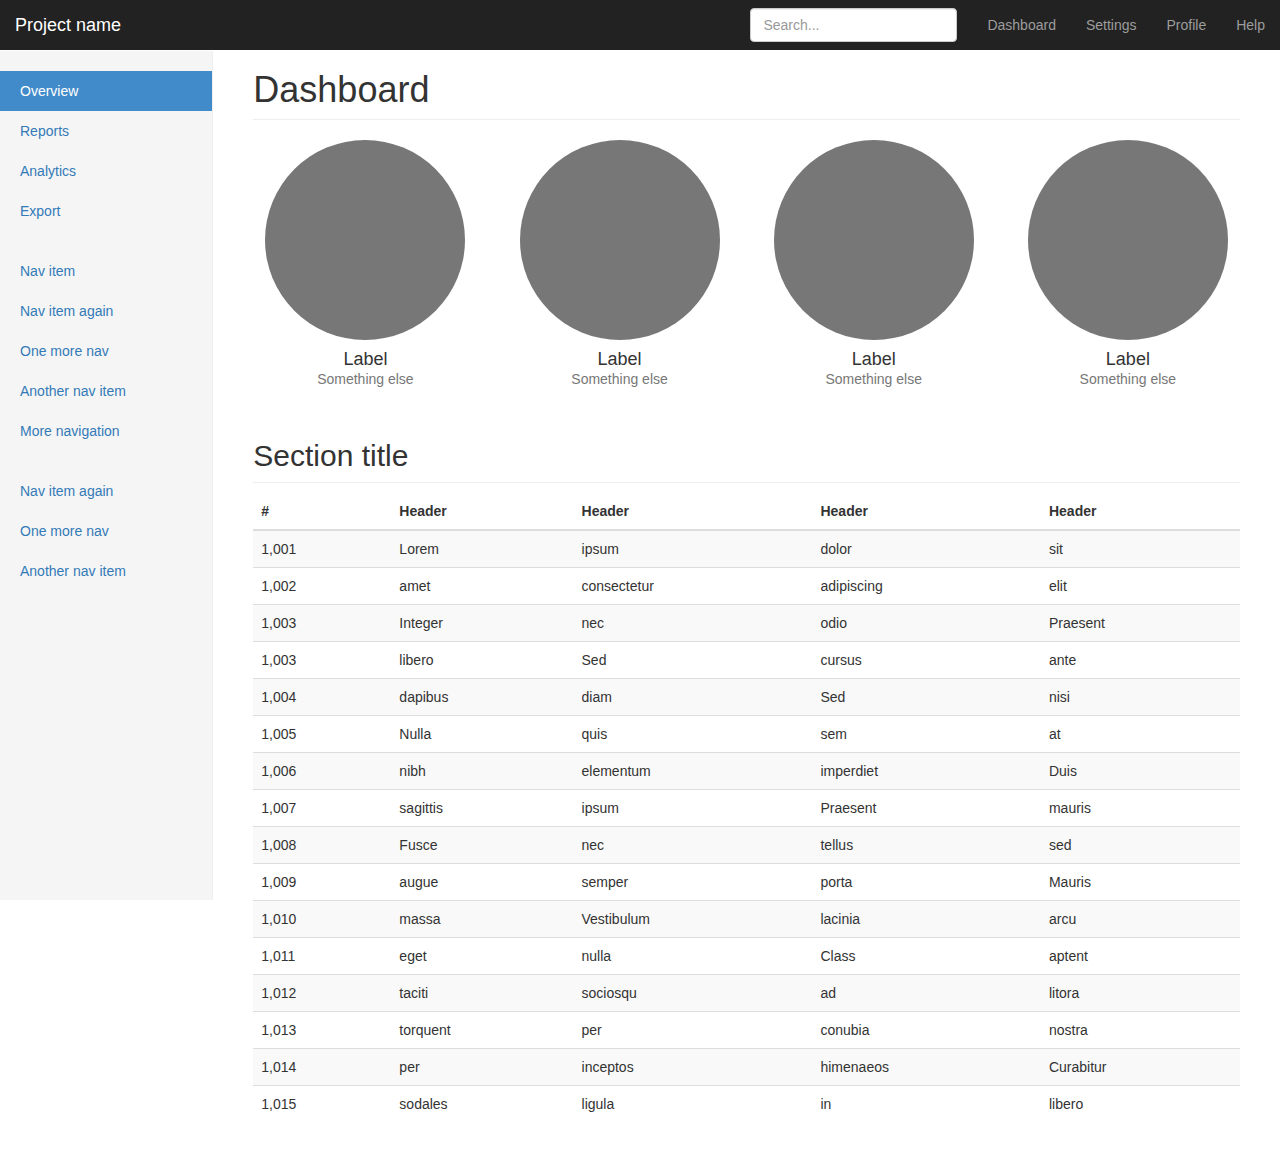
<file: View/bootstrap/docs/examples/dashboard/index.html>
<!DOCTYPE html>
<html lang="en">
  <head>
    <meta charset="utf-8">
    <meta http-equiv="X-UA-Compatible" content="IE=edge">
    <meta name="viewport" content="width=device-width, initial-scale=1">
    <!-- The above 3 meta tags *must* come first in the head; any other head content must come *after* these tags -->
    <meta name="description" content="">
    <meta name="author" content="">
    <link rel="icon" href="../../favicon.ico">

    <title>Dashboard Template for Bootstrap</title>

    <!-- Bootstrap core CSS -->
    <link href="../../dist/css/bootstrap.min.css" rel="stylesheet">

    <!-- IE10 viewport hack for Surface/desktop Windows 8 bug -->
    <link href="../../assets/css/ie10-viewport-bug-workaround.css" rel="stylesheet">

    <!-- Custom styles for this template -->
    <link href="dashboard.css" rel="stylesheet">

    <!-- Just for debugging purposes. Don't actually copy these 2 lines! -->
    <!--[if lt IE 9]><script src="../../assets/js/ie8-responsive-file-warning.js"></script><![endif]-->
    <script src="../../assets/js/ie-emulation-modes-warning.js"></script>

    <!-- HTML5 shim and Respond.js for IE8 support of HTML5 elements and media queries -->
    <!--[if lt IE 9]>
      <script src="https://oss.maxcdn.com/html5shiv/3.7.3/html5shiv.min.js"></script>
      <script src="https://oss.maxcdn.com/respond/1.4.2/respond.min.js"></script>
    <![endif]-->
  </head>

  <body>

    <nav class="navbar navbar-inverse navbar-fixed-top">
      <div class="container-fluid">
        <div class="navbar-header">
          <button type="button" class="navbar-toggle collapsed" data-toggle="collapse" data-target="#navbar" aria-expanded="false" aria-controls="navbar">
            <span class="sr-only">Toggle navigation</span>
            <span class="icon-bar"></span>
            <span class="icon-bar"></span>
            <span class="icon-bar"></span>
          </button>
          <a class="navbar-brand" href="#">Project name</a>
        </div>
        <div id="navbar" class="navbar-collapse collapse">
          <ul class="nav navbar-nav navbar-right">
            <li><a href="#">Dashboard</a></li>
            <li><a href="#">Settings</a></li>
            <li><a href="#">Profile</a></li>
            <li><a href="#">Help</a></li>
          </ul>
          <form class="navbar-form navbar-right">
            <input type="text" class="form-control" placeholder="Search...">
          </form>
        </div>
      </div>
    </nav>

    <div class="container-fluid">
      <div class="row">
        <div class="col-sm-3 col-md-2 sidebar">
          <ul class="nav nav-sidebar">
            <li class="active"><a href="#">Overview <span class="sr-only">(current)</span></a></li>
            <li><a href="#">Reports</a></li>
            <li><a href="#">Analytics</a></li>
            <li><a href="#">Export</a></li>
          </ul>
          <ul class="nav nav-sidebar">
            <li><a href="">Nav item</a></li>
            <li><a href="">Nav item again</a></li>
            <li><a href="">One more nav</a></li>
            <li><a href="">Another nav item</a></li>
            <li><a href="">More navigation</a></li>
          </ul>
          <ul class="nav nav-sidebar">
            <li><a href="">Nav item again</a></li>
            <li><a href="">One more nav</a></li>
            <li><a href="">Another nav item</a></li>
          </ul>
        </div>
        <div class="col-sm-9 col-sm-offset-3 col-md-10 col-md-offset-2 main">
          <h1 class="page-header">Dashboard</h1>

          <div class="row placeholders">
            <div class="col-xs-6 col-sm-3 placeholder">
              <img src="[data-uri]" width="200" height="200" class="img-responsive" alt="Generic placeholder thumbnail">
              <h4>Label</h4>
              <span class="text-muted">Something else</span>
            </div>
            <div class="col-xs-6 col-sm-3 placeholder">
              <img src="[data-uri]" width="200" height="200" class="img-responsive" alt="Generic placeholder thumbnail">
              <h4>Label</h4>
              <span class="text-muted">Something else</span>
            </div>
            <div class="col-xs-6 col-sm-3 placeholder">
              <img src="[data-uri]" width="200" height="200" class="img-responsive" alt="Generic placeholder thumbnail">
              <h4>Label</h4>
              <span class="text-muted">Something else</span>
            </div>
            <div class="col-xs-6 col-sm-3 placeholder">
              <img src="[data-uri]" width="200" height="200" class="img-responsive" alt="Generic placeholder thumbnail">
              <h4>Label</h4>
              <span class="text-muted">Something else</span>
            </div>
          </div>

          <h2 class="sub-header">Section title</h2>
          <div class="table-responsive">
            <table class="table table-striped">
              <thead>
                <tr>
                  <th>#</th>
                  <th>Header</th>
                  <th>Header</th>
                  <th>Header</th>
                  <th>Header</th>
                </tr>
              </thead>
              <tbody>
                <tr>
                  <td>1,001</td>
                  <td>Lorem</td>
                  <td>ipsum</td>
                  <td>dolor</td>
                  <td>sit</td>
                </tr>
                <tr>
                  <td>1,002</td>
                  <td>amet</td>
                  <td>consectetur</td>
                  <td>adipiscing</td>
                  <td>elit</td>
                </tr>
                <tr>
                  <td>1,003</td>
                  <td>Integer</td>
                  <td>nec</td>
                  <td>odio</td>
                  <td>Praesent</td>
                </tr>
                <tr>
                  <td>1,003</td>
                  <td>libero</td>
                  <td>Sed</td>
                  <td>cursus</td>
                  <td>ante</td>
                </tr>
                <tr>
                  <td>1,004</td>
                  <td>dapibus</td>
                  <td>diam</td>
                  <td>Sed</td>
                  <td>nisi</td>
                </tr>
                <tr>
                  <td>1,005</td>
                  <td>Nulla</td>
                  <td>quis</td>
                  <td>sem</td>
                  <td>at</td>
                </tr>
                <tr>
                  <td>1,006</td>
                  <td>nibh</td>
                  <td>elementum</td>
                  <td>imperdiet</td>
                  <td>Duis</td>
                </tr>
                <tr>
                  <td>1,007</td>
                  <td>sagittis</td>
                  <td>ipsum</td>
                  <td>Praesent</td>
                  <td>mauris</td>
                </tr>
                <tr>
                  <td>1,008</td>
                  <td>Fusce</td>
                  <td>nec</td>
                  <td>tellus</td>
                  <td>sed</td>
                </tr>
                <tr>
                  <td>1,009</td>
                  <td>augue</td>
                  <td>semper</td>
                  <td>porta</td>
                  <td>Mauris</td>
                </tr>
                <tr>
                  <td>1,010</td>
                  <td>massa</td>
                  <td>Vestibulum</td>
                  <td>lacinia</td>
                  <td>arcu</td>
                </tr>
                <tr>
                  <td>1,011</td>
                  <td>eget</td>
                  <td>nulla</td>
                  <td>Class</td>
                  <td>aptent</td>
                </tr>
                <tr>
                  <td>1,012</td>
                  <td>taciti</td>
                  <td>sociosqu</td>
                  <td>ad</td>
                  <td>litora</td>
                </tr>
                <tr>
                  <td>1,013</td>
                  <td>torquent</td>
                  <td>per</td>
                  <td>conubia</td>
                  <td>nostra</td>
                </tr>
                <tr>
                  <td>1,014</td>
                  <td>per</td>
                  <td>inceptos</td>
                  <td>himenaeos</td>
                  <td>Curabitur</td>
                </tr>
                <tr>
                  <td>1,015</td>
                  <td>sodales</td>
                  <td>ligula</td>
                  <td>in</td>
                  <td>libero</td>
                </tr>
              </tbody>
            </table>
          </div>
        </div>
      </div>
    </div>

    <!-- Bootstrap core JavaScript
    ================================================== -->
    <!-- Placed at the end of the document so the pages load faster -->
    <script src="https://ajax.googleapis.com/ajax/libs/jquery/1.12.4/jquery.min.js"></script>
    <script>window.jQuery || document.write('<script src="../../assets/js/vendor/jquery.min.js"><\/script>')</script>
    <script src="../../dist/js/bootstrap.min.js"></script>
    <!-- Just to make our placeholder images work. Don't actually copy the next line! -->
    <script src="../../assets/js/vendor/holder.min.js"></script>
    <!-- IE10 viewport hack for Surface/desktop Windows 8 bug -->
    <script src="../../assets/js/ie10-viewport-bug-workaround.js"></script>
  </body>
</html>
</file>
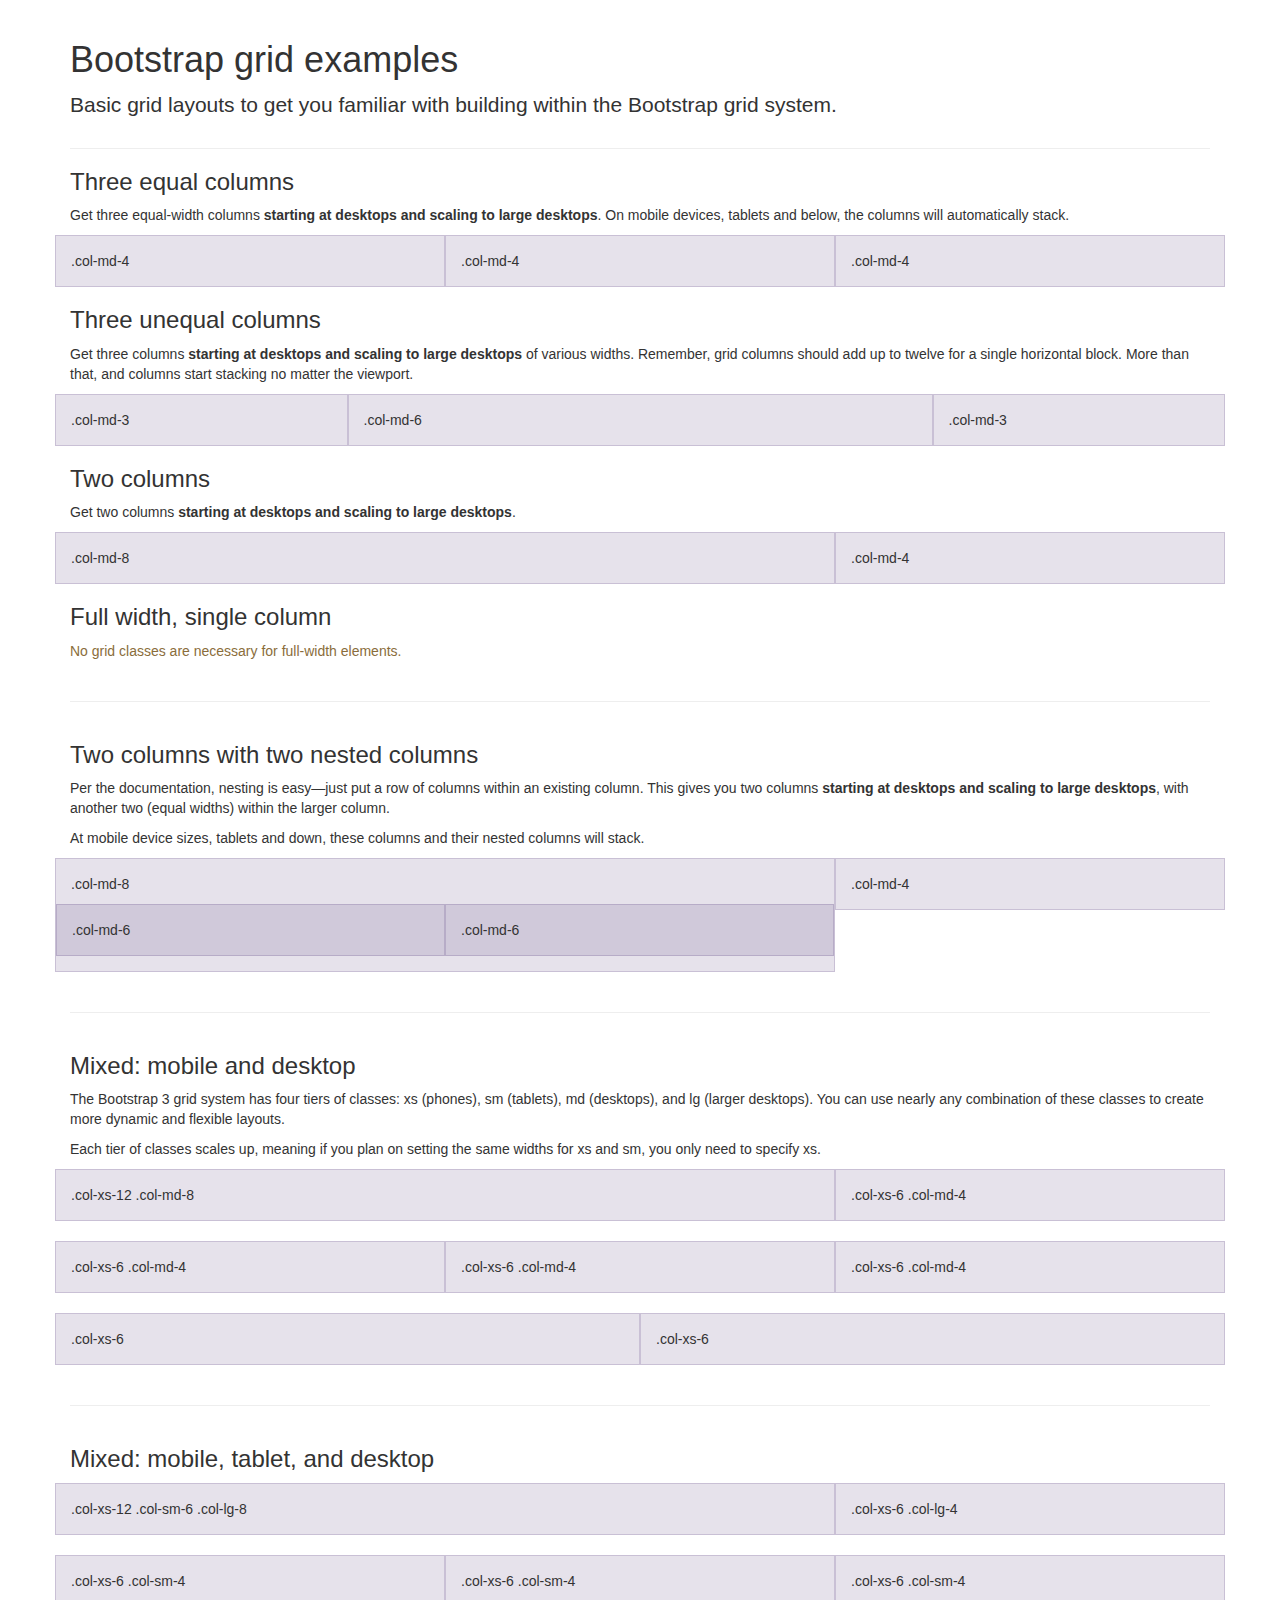
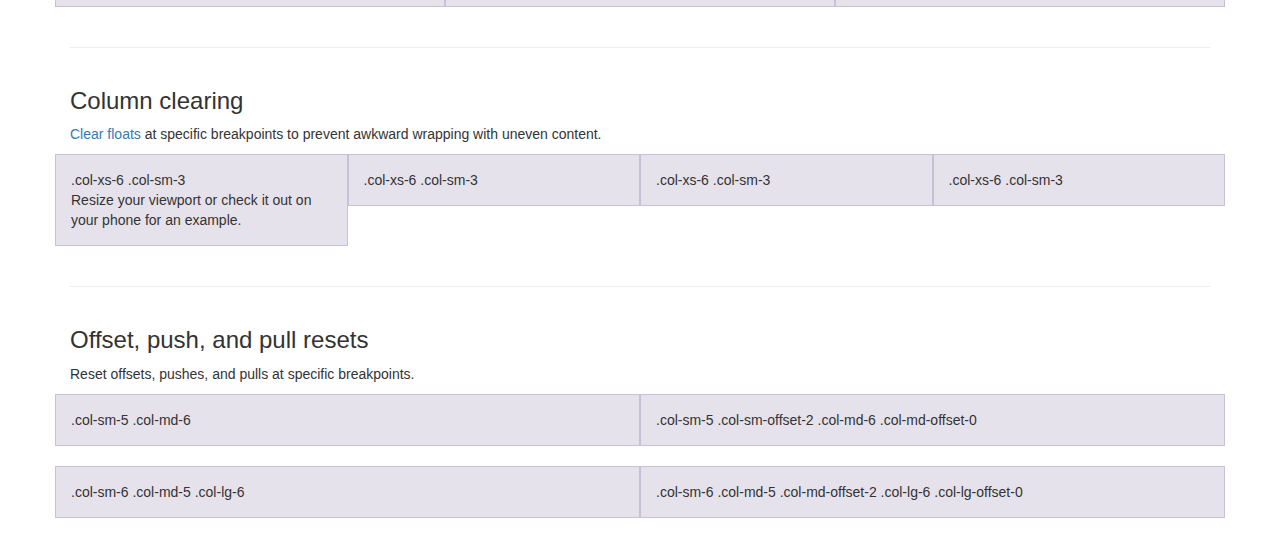
<file: View/bootstrap/docs/examples/grid/index.html>
<!DOCTYPE html>
<html lang="en">
  <head>
    <meta charset="utf-8">
    <meta http-equiv="X-UA-Compatible" content="IE=edge">
    <meta name="viewport" content="width=device-width, initial-scale=1">
    <!-- The above 3 meta tags *must* come first in the head; any other head content must come *after* these tags -->
    <meta name="description" content="">
    <meta name="author" content="">
    <link rel="icon" href="../../favicon.ico">

    <title>Grid Template for Bootstrap</title>

    <!-- Bootstrap core CSS -->
    <link href="../../dist/css/bootstrap.min.css" rel="stylesheet">

    <!-- IE10 viewport hack for Surface/desktop Windows 8 bug -->
    <link href="../../assets/css/ie10-viewport-bug-workaround.css" rel="stylesheet">

    <!-- Custom styles for this template -->
    <link href="grid.css" rel="stylesheet">

    <!-- Just for debugging purposes. Don't actually copy these 2 lines! -->
    <!--[if lt IE 9]><script src="../../assets/js/ie8-responsive-file-warning.js"></script><![endif]-->
    <script src="../../assets/js/ie-emulation-modes-warning.js"></script>

    <!-- HTML5 shim and Respond.js for IE8 support of HTML5 elements and media queries -->
    <!--[if lt IE 9]>
      <script src="https://oss.maxcdn.com/html5shiv/3.7.3/html5shiv.min.js"></script>
      <script src="https://oss.maxcdn.com/respond/1.4.2/respond.min.js"></script>
    <![endif]-->
  </head>

  <body>
    <div class="container">

      <div class="page-header">
        <h1>Bootstrap grid examples</h1>
        <p class="lead">Basic grid layouts to get you familiar with building within the Bootstrap grid system.</p>
      </div>

      <h3>Three equal columns</h3>
      <p>Get three equal-width columns <strong>starting at desktops and scaling to large desktops</strong>. On mobile devices, tablets and below, the columns will automatically stack.</p>
      <div class="row">
        <div class="col-md-4">.col-md-4</div>
        <div class="col-md-4">.col-md-4</div>
        <div class="col-md-4">.col-md-4</div>
      </div>

      <h3>Three unequal columns</h3>
      <p>Get three columns <strong>starting at desktops and scaling to large desktops</strong> of various widths. Remember, grid columns should add up to twelve for a single horizontal block. More than that, and columns start stacking no matter the viewport.</p>
      <div class="row">
        <div class="col-md-3">.col-md-3</div>
        <div class="col-md-6">.col-md-6</div>
        <div class="col-md-3">.col-md-3</div>
      </div>

      <h3>Two columns</h3>
      <p>Get two columns <strong>starting at desktops and scaling to large desktops</strong>.</p>
      <div class="row">
        <div class="col-md-8">.col-md-8</div>
        <div class="col-md-4">.col-md-4</div>
      </div>

      <h3>Full width, single column</h3>
      <p class="text-warning">No grid classes are necessary for full-width elements.</p>

      <hr>

      <h3>Two columns with two nested columns</h3>
      <p>Per the documentation, nesting is easy—just put a row of columns within an existing column. This gives you two columns <strong>starting at desktops and scaling to large desktops</strong>, with another two (equal widths) within the larger column.</p>
      <p>At mobile device sizes, tablets and down, these columns and their nested columns will stack.</p>
      <div class="row">
        <div class="col-md-8">
          .col-md-8
          <div class="row">
            <div class="col-md-6">.col-md-6</div>
            <div class="col-md-6">.col-md-6</div>
          </div>
        </div>
        <div class="col-md-4">.col-md-4</div>
      </div>

      <hr>

      <h3>Mixed: mobile and desktop</h3>
      <p>The Bootstrap 3 grid system has four tiers of classes: xs (phones), sm (tablets), md (desktops), and lg (larger desktops). You can use nearly any combination of these classes to create more dynamic and flexible layouts.</p>
      <p>Each tier of classes scales up, meaning if you plan on setting the same widths for xs and sm, you only need to specify xs.</p>
      <div class="row">
        <div class="col-xs-12 col-md-8">.col-xs-12 .col-md-8</div>
        <div class="col-xs-6 col-md-4">.col-xs-6 .col-md-4</div>
      </div>
      <div class="row">
        <div class="col-xs-6 col-md-4">.col-xs-6 .col-md-4</div>
        <div class="col-xs-6 col-md-4">.col-xs-6 .col-md-4</div>
        <div class="col-xs-6 col-md-4">.col-xs-6 .col-md-4</div>
      </div>
      <div class="row">
        <div class="col-xs-6">.col-xs-6</div>
        <div class="col-xs-6">.col-xs-6</div>
      </div>

      <hr>

      <h3>Mixed: mobile, tablet, and desktop</h3>
      <p></p>
      <div class="row">
        <div class="col-xs-12 col-sm-6 col-lg-8">.col-xs-12 .col-sm-6 .col-lg-8</div>
        <div class="col-xs-6 col-lg-4">.col-xs-6 .col-lg-4</div>
      </div>
      <div class="row">
        <div class="col-xs-6 col-sm-4">.col-xs-6 .col-sm-4</div>
        <div class="col-xs-6 col-sm-4">.col-xs-6 .col-sm-4</div>
        <div class="col-xs-6 col-sm-4">.col-xs-6 .col-sm-4</div>
      </div>

      <hr>

      <h3>Column clearing</h3>
      <p><a href="http://getbootstrap.com/css/#grid-responsive-resets">Clear floats</a> at specific breakpoints to prevent awkward wrapping with uneven content.</p>
      <div class="row">
        <div class="col-xs-6 col-sm-3">
          .col-xs-6 .col-sm-3
          <br>
          Resize your viewport or check it out on your phone for an example.
        </div>
        <div class="col-xs-6 col-sm-3">.col-xs-6 .col-sm-3</div>

        <!-- Add the extra clearfix for only the required viewport -->
        <div class="clearfix visible-xs"></div>

        <div class="col-xs-6 col-sm-3">.col-xs-6 .col-sm-3</div>
        <div class="col-xs-6 col-sm-3">.col-xs-6 .col-sm-3</div>
      </div>

      <hr>

      <h3>Offset, push, and pull resets</h3>
      <p>Reset offsets, pushes, and pulls at specific breakpoints.</p>
      <div class="row">
        <div class="col-sm-5 col-md-6">.col-sm-5 .col-md-6</div>
        <div class="col-sm-5 col-sm-offset-2 col-md-6 col-md-offset-0">.col-sm-5 .col-sm-offset-2 .col-md-6 .col-md-offset-0</div>
      </div>
      <div class="row">
        <div class="col-sm-6 col-md-5 col-lg-6">.col-sm-6 .col-md-5 .col-lg-6</div>
        <div class="col-sm-6 col-md-5 col-md-offset-2 col-lg-6 col-lg-offset-0">.col-sm-6 .col-md-5 .col-md-offset-2 .col-lg-6 .col-lg-offset-0</div>
      </div>


    </div> <!-- /container -->


    <!-- IE10 viewport hack for Surface/desktop Windows 8 bug -->
    <script src="../../assets/js/ie10-viewport-bug-workaround.js"></script>
  </body>
</html>
</file>
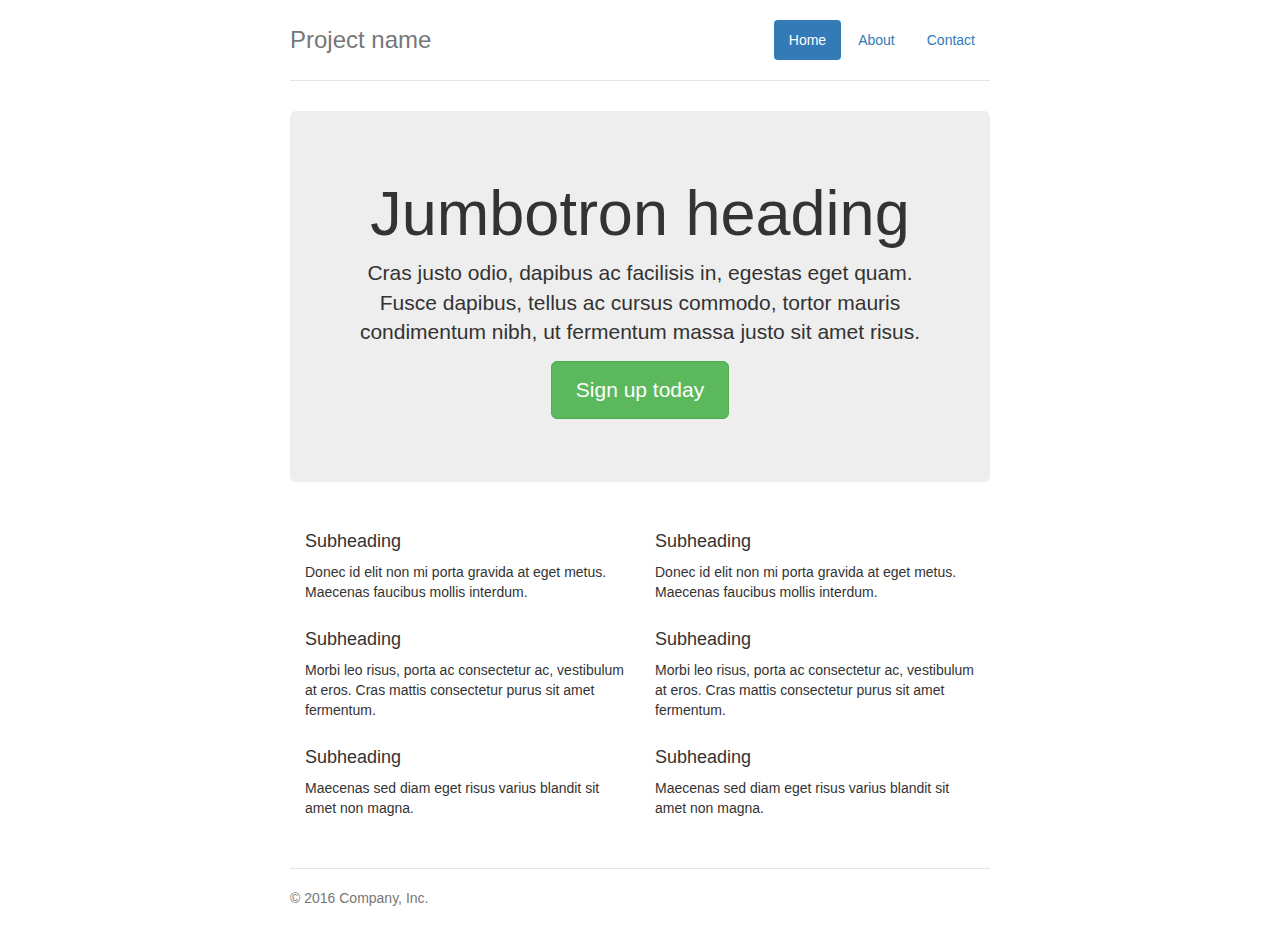
<file: View/bootstrap/docs/examples/jumbotron-narrow/index.html>
<!DOCTYPE html>
<html lang="en">
  <head>
    <meta charset="utf-8">
    <meta http-equiv="X-UA-Compatible" content="IE=edge">
    <meta name="viewport" content="width=device-width, initial-scale=1">
    <!-- The above 3 meta tags *must* come first in the head; any other head content must come *after* these tags -->
    <meta name="description" content="">
    <meta name="author" content="">
    <link rel="icon" href="../../favicon.ico">

    <title>Narrow Jumbotron Template for Bootstrap</title>

    <!-- Bootstrap core CSS -->
    <link href="../../dist/css/bootstrap.min.css" rel="stylesheet">

    <!-- IE10 viewport hack for Surface/desktop Windows 8 bug -->
    <link href="../../assets/css/ie10-viewport-bug-workaround.css" rel="stylesheet">

    <!-- Custom styles for this template -->
    <link href="jumbotron-narrow.css" rel="stylesheet">

    <!-- Just for debugging purposes. Don't actually copy these 2 lines! -->
    <!--[if lt IE 9]><script src="../../assets/js/ie8-responsive-file-warning.js"></script><![endif]-->
    <script src="../../assets/js/ie-emulation-modes-warning.js"></script>

    <!-- HTML5 shim and Respond.js for IE8 support of HTML5 elements and media queries -->
    <!--[if lt IE 9]>
      <script src="https://oss.maxcdn.com/html5shiv/3.7.3/html5shiv.min.js"></script>
      <script src="https://oss.maxcdn.com/respond/1.4.2/respond.min.js"></script>
    <![endif]-->
  </head>

  <body>

    <div class="container">
      <div class="header clearfix">
        <nav>
          <ul class="nav nav-pills pull-right">
            <li role="presentation" class="active"><a href="#">Home</a></li>
            <li role="presentation"><a href="#">About</a></li>
            <li role="presentation"><a href="#">Contact</a></li>
          </ul>
        </nav>
        <h3 class="text-muted">Project name</h3>
      </div>

      <div class="jumbotron">
        <h1>Jumbotron heading</h1>
        <p class="lead">Cras justo odio, dapibus ac facilisis in, egestas eget quam. Fusce dapibus, tellus ac cursus commodo, tortor mauris condimentum nibh, ut fermentum massa justo sit amet risus.</p>
        <p><a class="btn btn-lg btn-success" href="#" role="button">Sign up today</a></p>
      </div>

      <div class="row marketing">
        <div class="col-lg-6">
          <h4>Subheading</h4>
          <p>Donec id elit non mi porta gravida at eget metus. Maecenas faucibus mollis interdum.</p>

          <h4>Subheading</h4>
          <p>Morbi leo risus, porta ac consectetur ac, vestibulum at eros. Cras mattis consectetur purus sit amet fermentum.</p>

          <h4>Subheading</h4>
          <p>Maecenas sed diam eget risus varius blandit sit amet non magna.</p>
        </div>

        <div class="col-lg-6">
          <h4>Subheading</h4>
          <p>Donec id elit non mi porta gravida at eget metus. Maecenas faucibus mollis interdum.</p>

          <h4>Subheading</h4>
          <p>Morbi leo risus, porta ac consectetur ac, vestibulum at eros. Cras mattis consectetur purus sit amet fermentum.</p>

          <h4>Subheading</h4>
          <p>Maecenas sed diam eget risus varius blandit sit amet non magna.</p>
        </div>
      </div>

      <footer class="footer">
        <p>&copy; 2016 Company, Inc.</p>
      </footer>

    </div> <!-- /container -->


    <!-- IE10 viewport hack for Surface/desktop Windows 8 bug -->
    <script src="../../assets/js/ie10-viewport-bug-workaround.js"></script>
  </body>
</html>
</file>
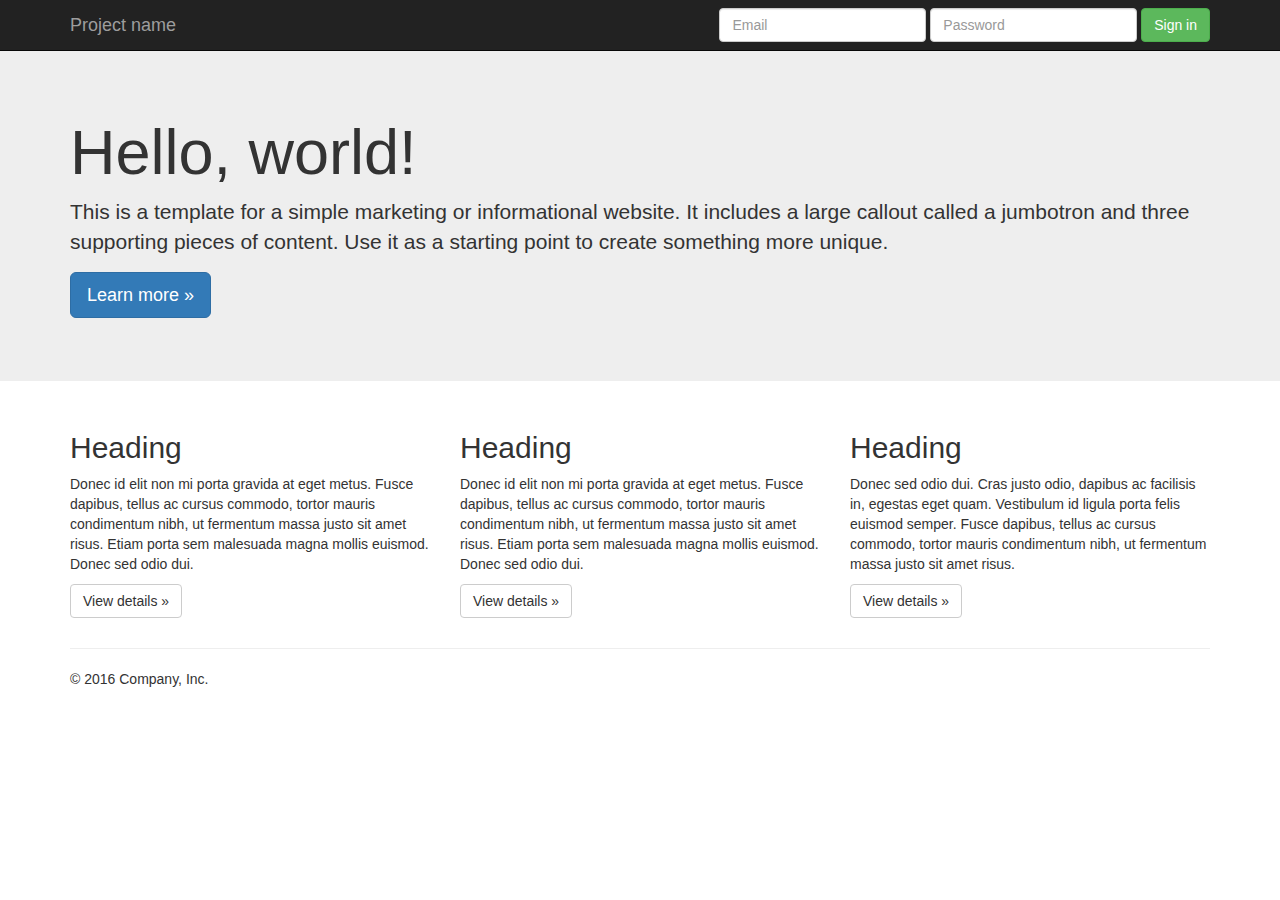
<file: View/bootstrap/docs/examples/jumbotron/index.html>
<!DOCTYPE html>
<html lang="en">
  <head>
    <meta charset="utf-8">
    <meta http-equiv="X-UA-Compatible" content="IE=edge">
    <meta name="viewport" content="width=device-width, initial-scale=1">
    <!-- The above 3 meta tags *must* come first in the head; any other head content must come *after* these tags -->
    <meta name="description" content="">
    <meta name="author" content="">
    <link rel="icon" href="../../favicon.ico">

    <title>Jumbotron Template for Bootstrap</title>

    <!-- Bootstrap core CSS -->
    <link href="../../dist/css/bootstrap.min.css" rel="stylesheet">

    <!-- IE10 viewport hack for Surface/desktop Windows 8 bug -->
    <link href="../../assets/css/ie10-viewport-bug-workaround.css" rel="stylesheet">

    <!-- Custom styles for this template -->
    <link href="jumbotron.css" rel="stylesheet">

    <!-- Just for debugging purposes. Don't actually copy these 2 lines! -->
    <!--[if lt IE 9]><script src="../../assets/js/ie8-responsive-file-warning.js"></script><![endif]-->
    <script src="../../assets/js/ie-emulation-modes-warning.js"></script>

    <!-- HTML5 shim and Respond.js for IE8 support of HTML5 elements and media queries -->
    <!--[if lt IE 9]>
      <script src="https://oss.maxcdn.com/html5shiv/3.7.3/html5shiv.min.js"></script>
      <script src="https://oss.maxcdn.com/respond/1.4.2/respond.min.js"></script>
    <![endif]-->
  </head>

  <body>

    <nav class="navbar navbar-inverse navbar-fixed-top">
      <div class="container">
        <div class="navbar-header">
          <button type="button" class="navbar-toggle collapsed" data-toggle="collapse" data-target="#navbar" aria-expanded="false" aria-controls="navbar">
            <span class="sr-only">Toggle navigation</span>
            <span class="icon-bar"></span>
            <span class="icon-bar"></span>
            <span class="icon-bar"></span>
          </button>
          <a class="navbar-brand" href="#">Project name</a>
        </div>
        <div id="navbar" class="navbar-collapse collapse">
          <form class="navbar-form navbar-right">
            <div class="form-group">
              <input type="text" placeholder="Email" class="form-control">
            </div>
            <div class="form-group">
              <input type="password" placeholder="Password" class="form-control">
            </div>
            <button type="submit" class="btn btn-success">Sign in</button>
          </form>
        </div><!--/.navbar-collapse -->
      </div>
    </nav>

    <!-- Main jumbotron for a primary marketing message or call to action -->
    <div class="jumbotron">
      <div class="container">
        <h1>Hello, world!</h1>
        <p>This is a template for a simple marketing or informational website. It includes a large callout called a jumbotron and three supporting pieces of content. Use it as a starting point to create something more unique.</p>
        <p><a class="btn btn-primary btn-lg" href="#" role="button">Learn more &raquo;</a></p>
      </div>
    </div>

    <div class="container">
      <!-- Example row of columns -->
      <div class="row">
        <div class="col-md-4">
          <h2>Heading</h2>
          <p>Donec id elit non mi porta gravida at eget metus. Fusce dapibus, tellus ac cursus commodo, tortor mauris condimentum nibh, ut fermentum massa justo sit amet risus. Etiam porta sem malesuada magna mollis euismod. Donec sed odio dui. </p>
          <p><a class="btn btn-default" href="#" role="button">View details &raquo;</a></p>
        </div>
        <div class="col-md-4">
          <h2>Heading</h2>
          <p>Donec id elit non mi porta gravida at eget metus. Fusce dapibus, tellus ac cursus commodo, tortor mauris condimentum nibh, ut fermentum massa justo sit amet risus. Etiam porta sem malesuada magna mollis euismod. Donec sed odio dui. </p>
          <p><a class="btn btn-default" href="#" role="button">View details &raquo;</a></p>
       </div>
        <div class="col-md-4">
          <h2>Heading</h2>
          <p>Donec sed odio dui. Cras justo odio, dapibus ac facilisis in, egestas eget quam. Vestibulum id ligula porta felis euismod semper. Fusce dapibus, tellus ac cursus commodo, tortor mauris condimentum nibh, ut fermentum massa justo sit amet risus.</p>
          <p><a class="btn btn-default" href="#" role="button">View details &raquo;</a></p>
        </div>
      </div>

      <hr>

      <footer>
        <p>&copy; 2016 Company, Inc.</p>
      </footer>
    </div> <!-- /container -->


    <!-- Bootstrap core JavaScript
    ================================================== -->
    <!-- Placed at the end of the document so the pages load faster -->
    <script src="https://ajax.googleapis.com/ajax/libs/jquery/1.12.4/jquery.min.js"></script>
    <script>window.jQuery || document.write('<script src="../../assets/js/vendor/jquery.min.js"><\/script>')</script>
    <script src="../../dist/js/bootstrap.min.js"></script>
    <!-- IE10 viewport hack for Surface/desktop Windows 8 bug -->
    <script src="../../assets/js/ie10-viewport-bug-workaround.js"></script>
  </body>
</html>
</file>
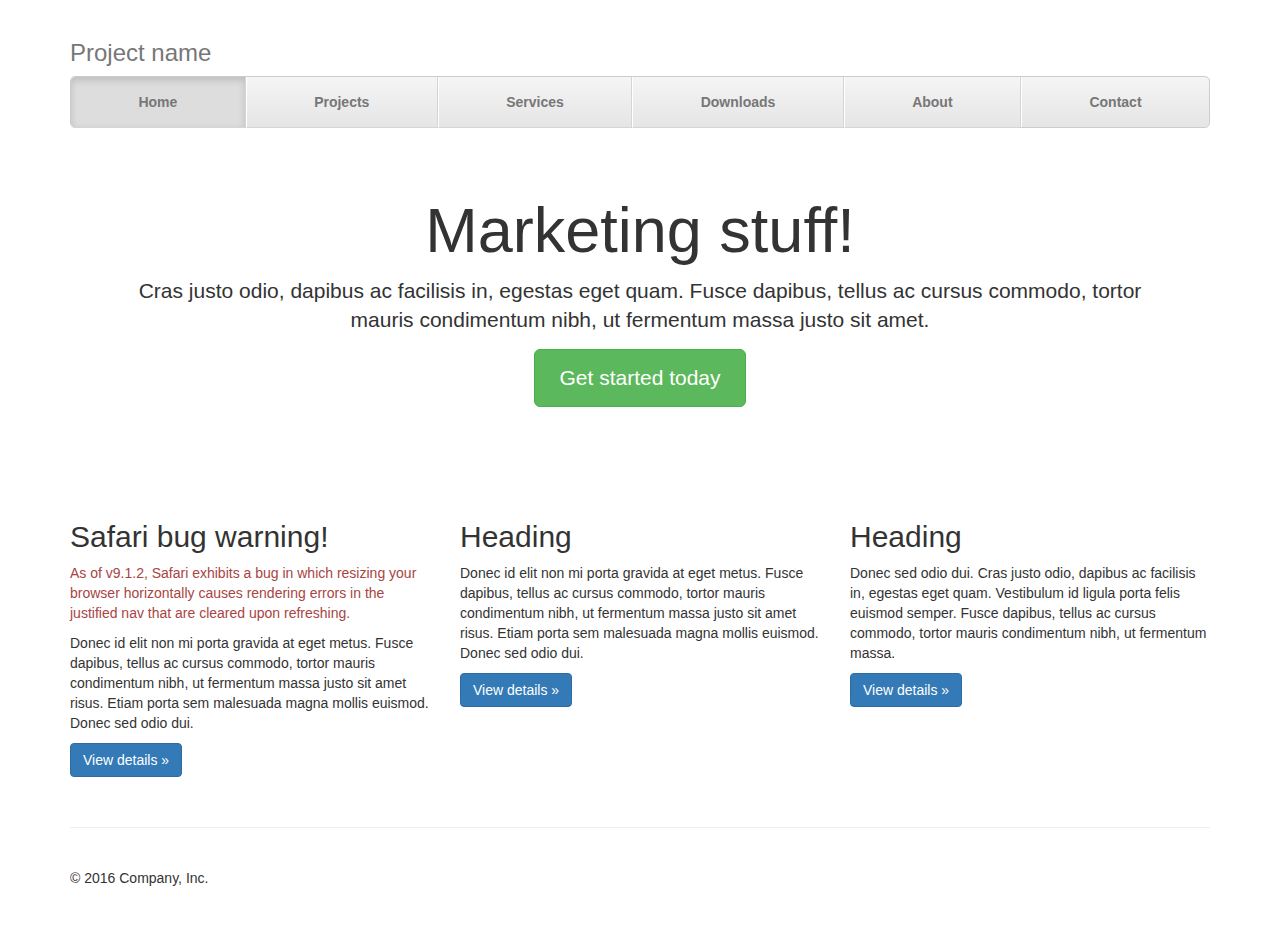
<file: View/bootstrap/docs/examples/justified-nav/index.html>
<!DOCTYPE html>
<html lang="en">
  <head>
    <meta charset="utf-8">
    <meta http-equiv="X-UA-Compatible" content="IE=edge">
    <meta name="viewport" content="width=device-width, initial-scale=1">
    <!-- The above 3 meta tags *must* come first in the head; any other head content must come *after* these tags -->
    <meta name="description" content="">
    <meta name="author" content="">
    <link rel="icon" href="../../favicon.ico">

    <title>Justified Nav Template for Bootstrap</title>

    <!-- Bootstrap core CSS -->
    <link href="../../dist/css/bootstrap.min.css" rel="stylesheet">

    <!-- IE10 viewport hack for Surface/desktop Windows 8 bug -->
    <link href="../../assets/css/ie10-viewport-bug-workaround.css" rel="stylesheet">

    <!-- Custom styles for this template -->
    <link href="justified-nav.css" rel="stylesheet">

    <!-- Just for debugging purposes. Don't actually copy these 2 lines! -->
    <!--[if lt IE 9]><script src="../../assets/js/ie8-responsive-file-warning.js"></script><![endif]-->
    <script src="../../assets/js/ie-emulation-modes-warning.js"></script>

    <!-- HTML5 shim and Respond.js for IE8 support of HTML5 elements and media queries -->
    <!--[if lt IE 9]>
      <script src="https://oss.maxcdn.com/html5shiv/3.7.3/html5shiv.min.js"></script>
      <script src="https://oss.maxcdn.com/respond/1.4.2/respond.min.js"></script>
    <![endif]-->
  </head>

  <body>

    <div class="container">

      <!-- The justified navigation menu is meant for single line per list item.
           Multiple lines will require custom code not provided by Bootstrap. -->
      <div class="masthead">
        <h3 class="text-muted">Project name</h3>
        <nav>
          <ul class="nav nav-justified">
            <li class="active"><a href="#">Home</a></li>
            <li><a href="#">Projects</a></li>
            <li><a href="#">Services</a></li>
            <li><a href="#">Downloads</a></li>
            <li><a href="#">About</a></li>
            <li><a href="#">Contact</a></li>
          </ul>
        </nav>
      </div>

      <!-- Jumbotron -->
      <div class="jumbotron">
        <h1>Marketing stuff!</h1>
        <p class="lead">Cras justo odio, dapibus ac facilisis in, egestas eget quam. Fusce dapibus, tellus ac cursus commodo, tortor mauris condimentum nibh, ut fermentum massa justo sit amet.</p>
        <p><a class="btn btn-lg btn-success" href="#" role="button">Get started today</a></p>
      </div>

      <!-- Example row of columns -->
      <div class="row">
        <div class="col-lg-4">
          <h2>Safari bug warning!</h2>
          <p class="text-danger">As of v9.1.2, Safari exhibits a bug in which resizing your browser horizontally causes rendering errors in the justified nav that are cleared upon refreshing.</p>
          <p>Donec id elit non mi porta gravida at eget metus. Fusce dapibus, tellus ac cursus commodo, tortor mauris condimentum nibh, ut fermentum massa justo sit amet risus. Etiam porta sem malesuada magna mollis euismod. Donec sed odio dui. </p>
          <p><a class="btn btn-primary" href="#" role="button">View details &raquo;</a></p>
        </div>
        <div class="col-lg-4">
          <h2>Heading</h2>
          <p>Donec id elit non mi porta gravida at eget metus. Fusce dapibus, tellus ac cursus commodo, tortor mauris condimentum nibh, ut fermentum massa justo sit amet risus. Etiam porta sem malesuada magna mollis euismod. Donec sed odio dui. </p>
          <p><a class="btn btn-primary" href="#" role="button">View details &raquo;</a></p>
       </div>
        <div class="col-lg-4">
          <h2>Heading</h2>
          <p>Donec sed odio dui. Cras justo odio, dapibus ac facilisis in, egestas eget quam. Vestibulum id ligula porta felis euismod semper. Fusce dapibus, tellus ac cursus commodo, tortor mauris condimentum nibh, ut fermentum massa.</p>
          <p><a class="btn btn-primary" href="#" role="button">View details &raquo;</a></p>
        </div>
      </div>

      <!-- Site footer -->
      <footer class="footer">
        <p>&copy; 2016 Company, Inc.</p>
      </footer>

    </div> <!-- /container -->


    <!-- IE10 viewport hack for Surface/desktop Windows 8 bug -->
    <script src="../../assets/js/ie10-viewport-bug-workaround.js"></script>
  </body>
</html>
</file>
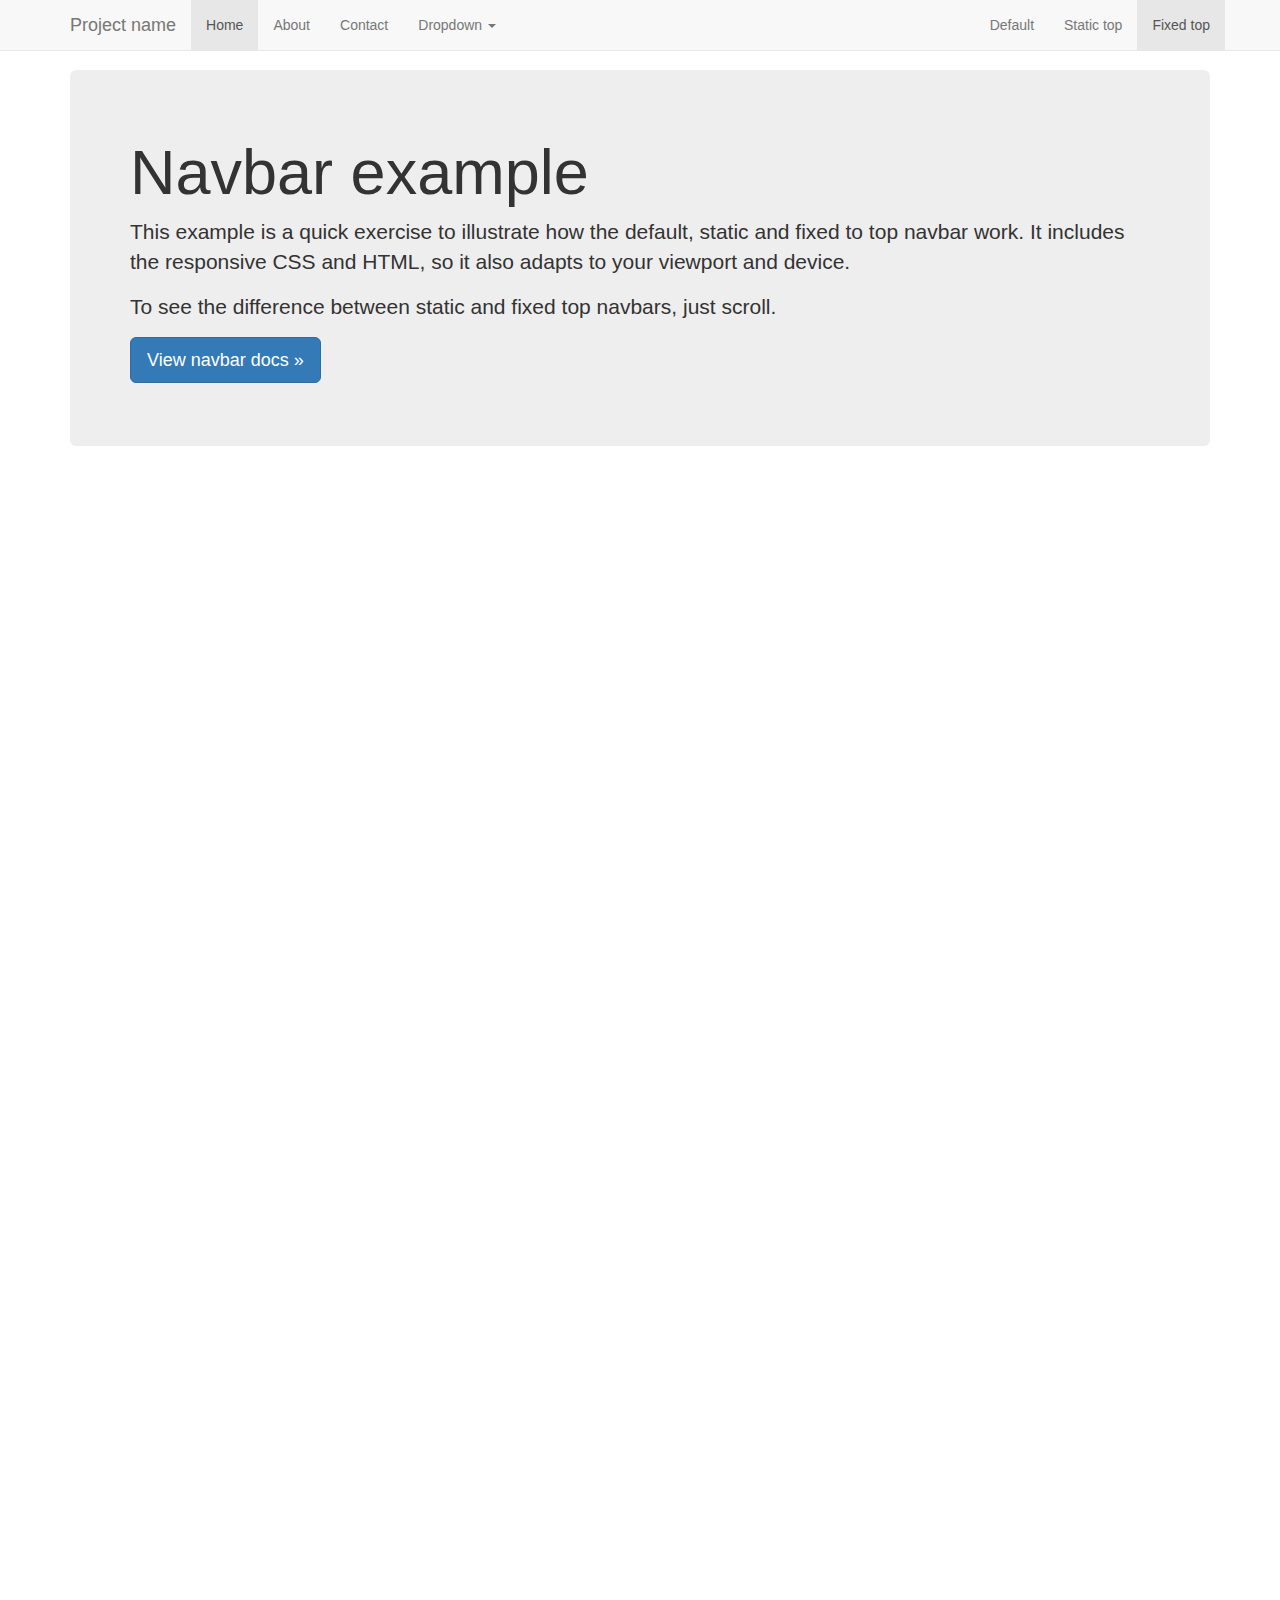
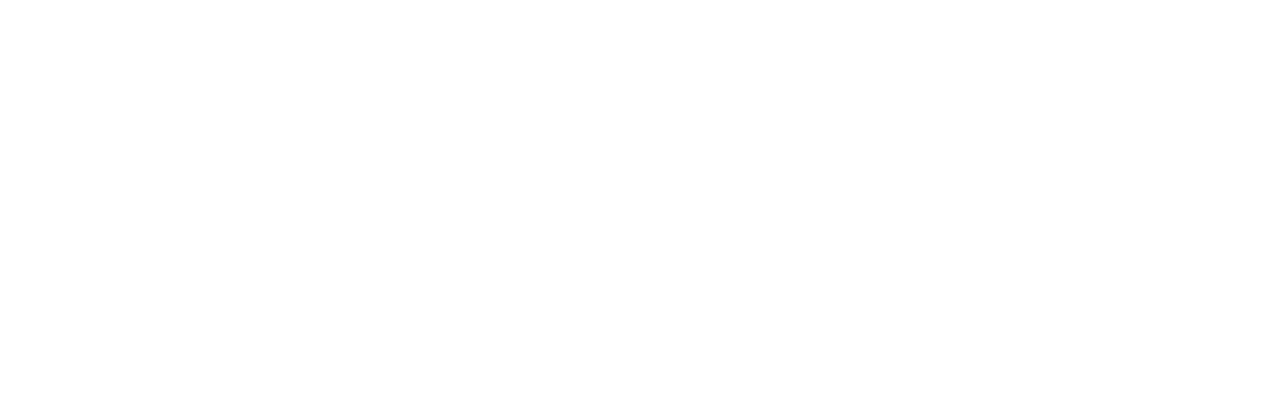
<file: View/bootstrap/docs/examples/navbar-fixed-top/index.html>
<!DOCTYPE html>
<html lang="en">
  <head>
    <meta charset="utf-8">
    <meta http-equiv="X-UA-Compatible" content="IE=edge">
    <meta name="viewport" content="width=device-width, initial-scale=1">
    <!-- The above 3 meta tags *must* come first in the head; any other head content must come *after* these tags -->
    <meta name="description" content="">
    <meta name="author" content="">
    <link rel="icon" href="../../favicon.ico">

    <title>Fixed Top Navbar Example for Bootstrap</title>

    <!-- Bootstrap core CSS -->
    <link href="../../dist/css/bootstrap.min.css" rel="stylesheet">

    <!-- IE10 viewport hack for Surface/desktop Windows 8 bug -->
    <link href="../../assets/css/ie10-viewport-bug-workaround.css" rel="stylesheet">

    <!-- Custom styles for this template -->
    <link href="navbar-fixed-top.css" rel="stylesheet">

    <!-- Just for debugging purposes. Don't actually copy these 2 lines! -->
    <!--[if lt IE 9]><script src="../../assets/js/ie8-responsive-file-warning.js"></script><![endif]-->
    <script src="../../assets/js/ie-emulation-modes-warning.js"></script>

    <!-- HTML5 shim and Respond.js for IE8 support of HTML5 elements and media queries -->
    <!--[if lt IE 9]>
      <script src="https://oss.maxcdn.com/html5shiv/3.7.3/html5shiv.min.js"></script>
      <script src="https://oss.maxcdn.com/respond/1.4.2/respond.min.js"></script>
    <![endif]-->
  </head>

  <body>

    <!-- Fixed navbar -->
    <nav class="navbar navbar-default navbar-fixed-top">
      <div class="container">
        <div class="navbar-header">
          <button type="button" class="navbar-toggle collapsed" data-toggle="collapse" data-target="#navbar" aria-expanded="false" aria-controls="navbar">
            <span class="sr-only">Toggle navigation</span>
            <span class="icon-bar"></span>
            <span class="icon-bar"></span>
            <span class="icon-bar"></span>
          </button>
          <a class="navbar-brand" href="#">Project name</a>
        </div>
        <div id="navbar" class="navbar-collapse collapse">
          <ul class="nav navbar-nav">
            <li class="active"><a href="#">Home</a></li>
            <li><a href="#about">About</a></li>
            <li><a href="#contact">Contact</a></li>
            <li class="dropdown">
              <a href="#" class="dropdown-toggle" data-toggle="dropdown" role="button" aria-haspopup="true" aria-expanded="false">Dropdown <span class="caret"></span></a>
              <ul class="dropdown-menu">
                <li><a href="#">Action</a></li>
                <li><a href="#">Another action</a></li>
                <li><a href="#">Something else here</a></li>
                <li role="separator" class="divider"></li>
                <li class="dropdown-header">Nav header</li>
                <li><a href="#">Separated link</a></li>
                <li><a href="#">One more separated link</a></li>
              </ul>
            </li>
          </ul>
          <ul class="nav navbar-nav navbar-right">
            <li><a href="../navbar/">Default</a></li>
            <li><a href="../navbar-static-top/">Static top</a></li>
            <li class="active"><a href="./">Fixed top <span class="sr-only">(current)</span></a></li>
          </ul>
        </div><!--/.nav-collapse -->
      </div>
    </nav>

    <div class="container">

      <!-- Main component for a primary marketing message or call to action -->
      <div class="jumbotron">
        <h1>Navbar example</h1>
        <p>This example is a quick exercise to illustrate how the default, static and fixed to top navbar work. It includes the responsive CSS and HTML, so it also adapts to your viewport and device.</p>
        <p>To see the difference between static and fixed top navbars, just scroll.</p>
        <p>
          <a class="btn btn-lg btn-primary" href="../../components/#navbar" role="button">View navbar docs &raquo;</a>
        </p>
      </div>

    </div> <!-- /container -->


    <!-- Bootstrap core JavaScript
    ================================================== -->
    <!-- Placed at the end of the document so the pages load faster -->
    <script src="https://ajax.googleapis.com/ajax/libs/jquery/1.12.4/jquery.min.js"></script>
    <script>window.jQuery || document.write('<script src="../../assets/js/vendor/jquery.min.js"><\/script>')</script>
    <script src="../../dist/js/bootstrap.min.js"></script>
    <!-- IE10 viewport hack for Surface/desktop Windows 8 bug -->
    <script src="../../assets/js/ie10-viewport-bug-workaround.js"></script>
  </body>
</html>
</file>
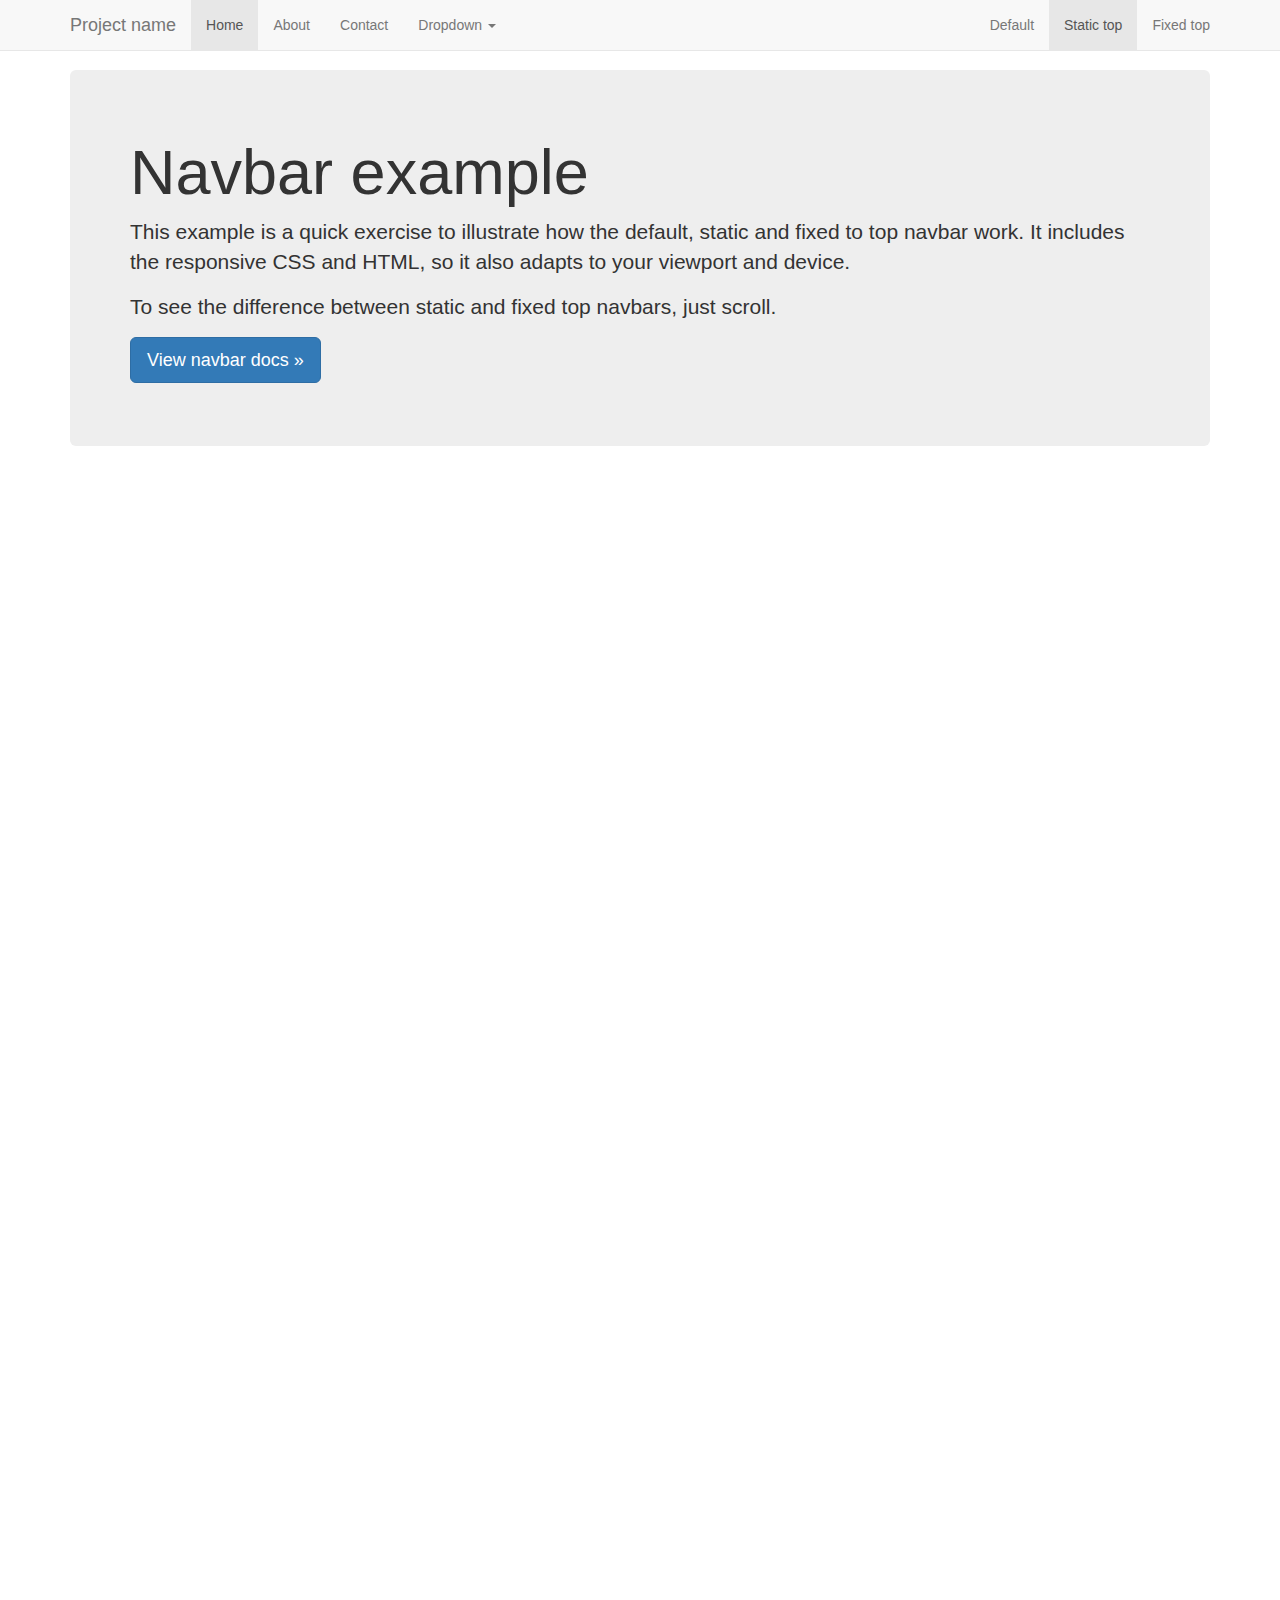
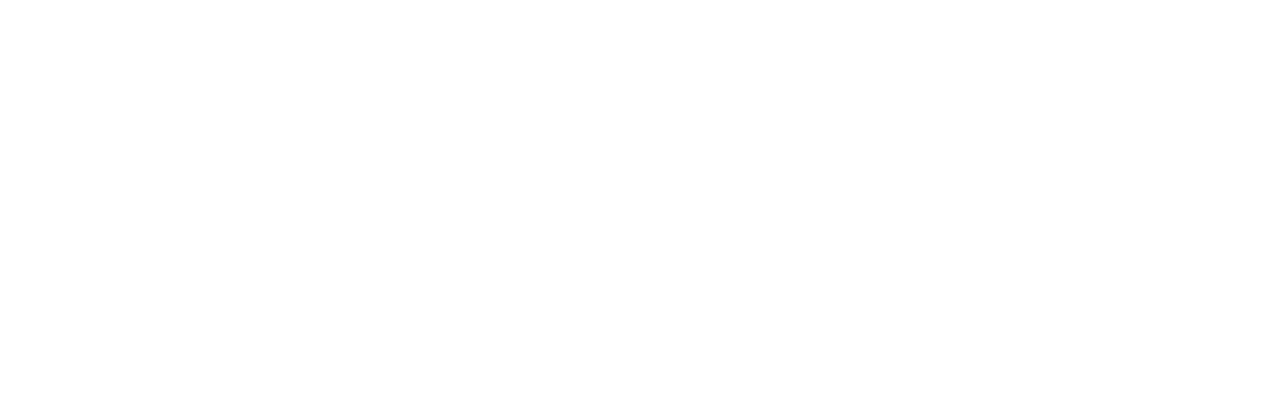
<file: View/bootstrap/docs/examples/navbar-static-top/index.html>
<!DOCTYPE html>
<html lang="en">
  <head>
    <meta charset="utf-8">
    <meta http-equiv="X-UA-Compatible" content="IE=edge">
    <meta name="viewport" content="width=device-width, initial-scale=1">
    <!-- The above 3 meta tags *must* come first in the head; any other head content must come *after* these tags -->
    <meta name="description" content="">
    <meta name="author" content="">
    <link rel="icon" href="../../favicon.ico">

    <title>Static Top Navbar Example for Bootstrap</title>

    <!-- Bootstrap core CSS -->
    <link href="../../dist/css/bootstrap.min.css" rel="stylesheet">

    <!-- IE10 viewport hack for Surface/desktop Windows 8 bug -->
    <link href="../../assets/css/ie10-viewport-bug-workaround.css" rel="stylesheet">

    <!-- Custom styles for this template -->
    <link href="navbar-static-top.css" rel="stylesheet">

    <!-- Just for debugging purposes. Don't actually copy these 2 lines! -->
    <!--[if lt IE 9]><script src="../../assets/js/ie8-responsive-file-warning.js"></script><![endif]-->
    <script src="../../assets/js/ie-emulation-modes-warning.js"></script>

    <!-- HTML5 shim and Respond.js for IE8 support of HTML5 elements and media queries -->
    <!--[if lt IE 9]>
      <script src="https://oss.maxcdn.com/html5shiv/3.7.3/html5shiv.min.js"></script>
      <script src="https://oss.maxcdn.com/respond/1.4.2/respond.min.js"></script>
    <![endif]-->
  </head>

  <body>

    <!-- Static navbar -->
    <nav class="navbar navbar-default navbar-static-top">
      <div class="container">
        <div class="navbar-header">
          <button type="button" class="navbar-toggle collapsed" data-toggle="collapse" data-target="#navbar" aria-expanded="false" aria-controls="navbar">
            <span class="sr-only">Toggle navigation</span>
            <span class="icon-bar"></span>
            <span class="icon-bar"></span>
            <span class="icon-bar"></span>
          </button>
          <a class="navbar-brand" href="#">Project name</a>
        </div>
        <div id="navbar" class="navbar-collapse collapse">
          <ul class="nav navbar-nav">
            <li class="active"><a href="#">Home</a></li>
            <li><a href="#about">About</a></li>
            <li><a href="#contact">Contact</a></li>
            <li class="dropdown">
              <a href="#" class="dropdown-toggle" data-toggle="dropdown" role="button" aria-haspopup="true" aria-expanded="false">Dropdown <span class="caret"></span></a>
              <ul class="dropdown-menu">
                <li><a href="#">Action</a></li>
                <li><a href="#">Another action</a></li>
                <li><a href="#">Something else here</a></li>
                <li role="separator" class="divider"></li>
                <li class="dropdown-header">Nav header</li>
                <li><a href="#">Separated link</a></li>
                <li><a href="#">One more separated link</a></li>
              </ul>
            </li>
          </ul>
          <ul class="nav navbar-nav navbar-right">
            <li><a href="../navbar/">Default</a></li>
            <li class="active"><a href="./">Static top <span class="sr-only">(current)</span></a></li>
            <li><a href="../navbar-fixed-top/">Fixed top</a></li>
          </ul>
        </div><!--/.nav-collapse -->
      </div>
    </nav>


    <div class="container">

      <!-- Main component for a primary marketing message or call to action -->
      <div class="jumbotron">
        <h1>Navbar example</h1>
        <p>This example is a quick exercise to illustrate how the default, static and fixed to top navbar work. It includes the responsive CSS and HTML, so it also adapts to your viewport and device.</p>
        <p>To see the difference between static and fixed top navbars, just scroll.</p>
        <p>
          <a class="btn btn-lg btn-primary" href="../../components/#navbar" role="button">View navbar docs &raquo;</a>
        </p>
      </div>

    </div> <!-- /container -->


    <!-- Bootstrap core JavaScript
    ================================================== -->
    <!-- Placed at the end of the document so the pages load faster -->
    <script src="https://ajax.googleapis.com/ajax/libs/jquery/1.12.4/jquery.min.js"></script>
    <script>window.jQuery || document.write('<script src="../../assets/js/vendor/jquery.min.js"><\/script>')</script>
    <script src="../../dist/js/bootstrap.min.js"></script>
    <!-- IE10 viewport hack for Surface/desktop Windows 8 bug -->
    <script src="../../assets/js/ie10-viewport-bug-workaround.js"></script>
  </body>
</html>
</file>
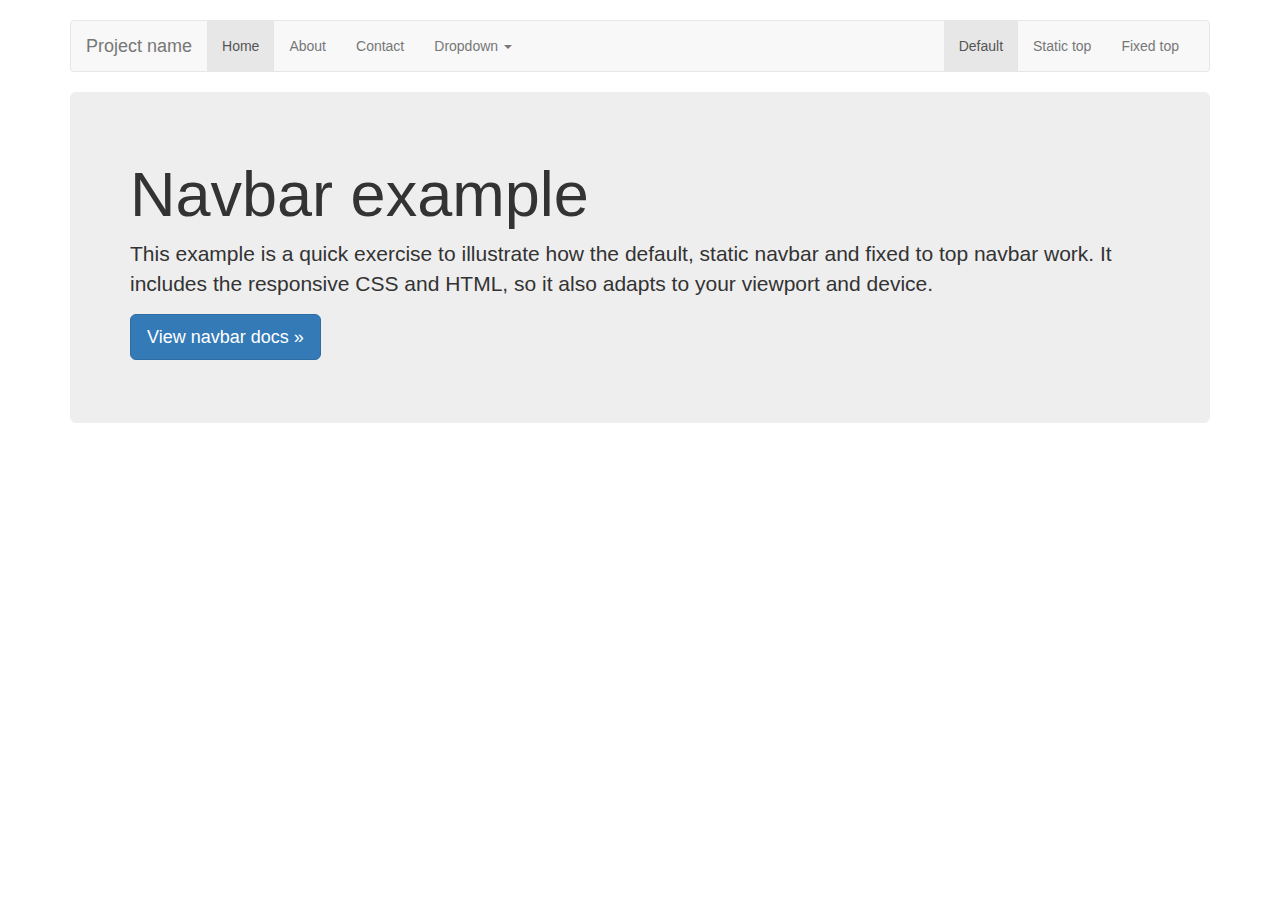
<file: View/bootstrap/docs/examples/navbar/index.html>
<!DOCTYPE html>
<html lang="en">
  <head>
    <meta charset="utf-8">
    <meta http-equiv="X-UA-Compatible" content="IE=edge">
    <meta name="viewport" content="width=device-width, initial-scale=1">
    <!-- The above 3 meta tags *must* come first in the head; any other head content must come *after* these tags -->
    <meta name="description" content="">
    <meta name="author" content="">
    <link rel="icon" href="../../favicon.ico">

    <title>Navbar Template for Bootstrap</title>

    <!-- Bootstrap core CSS -->
    <link href="../../dist/css/bootstrap.min.css" rel="stylesheet">

    <!-- IE10 viewport hack for Surface/desktop Windows 8 bug -->
    <link href="../../assets/css/ie10-viewport-bug-workaround.css" rel="stylesheet">

    <!-- Custom styles for this template -->
    <link href="navbar.css" rel="stylesheet">

    <!-- Just for debugging purposes. Don't actually copy these 2 lines! -->
    <!--[if lt IE 9]><script src="../../assets/js/ie8-responsive-file-warning.js"></script><![endif]-->
    <script src="../../assets/js/ie-emulation-modes-warning.js"></script>

    <!-- HTML5 shim and Respond.js for IE8 support of HTML5 elements and media queries -->
    <!--[if lt IE 9]>
      <script src="https://oss.maxcdn.com/html5shiv/3.7.3/html5shiv.min.js"></script>
      <script src="https://oss.maxcdn.com/respond/1.4.2/respond.min.js"></script>
    <![endif]-->
  </head>

  <body>

    <div class="container">

      <!-- Static navbar -->
      <nav class="navbar navbar-default">
        <div class="container-fluid">
          <div class="navbar-header">
            <button type="button" class="navbar-toggle collapsed" data-toggle="collapse" data-target="#navbar" aria-expanded="false" aria-controls="navbar">
              <span class="sr-only">Toggle navigation</span>
              <span class="icon-bar"></span>
              <span class="icon-bar"></span>
              <span class="icon-bar"></span>
            </button>
            <a class="navbar-brand" href="#">Project name</a>
          </div>
          <div id="navbar" class="navbar-collapse collapse">
            <ul class="nav navbar-nav">
              <li class="active"><a href="#">Home</a></li>
              <li><a href="#">About</a></li>
              <li><a href="#">Contact</a></li>
              <li class="dropdown">
                <a href="#" class="dropdown-toggle" data-toggle="dropdown" role="button" aria-haspopup="true" aria-expanded="false">Dropdown <span class="caret"></span></a>
                <ul class="dropdown-menu">
                  <li><a href="#">Action</a></li>
                  <li><a href="#">Another action</a></li>
                  <li><a href="#">Something else here</a></li>
                  <li role="separator" class="divider"></li>
                  <li class="dropdown-header">Nav header</li>
                  <li><a href="#">Separated link</a></li>
                  <li><a href="#">One more separated link</a></li>
                </ul>
              </li>
            </ul>
            <ul class="nav navbar-nav navbar-right">
              <li class="active"><a href="./">Default <span class="sr-only">(current)</span></a></li>
              <li><a href="../navbar-static-top/">Static top</a></li>
              <li><a href="../navbar-fixed-top/">Fixed top</a></li>
            </ul>
          </div><!--/.nav-collapse -->
        </div><!--/.container-fluid -->
      </nav>

      <!-- Main component for a primary marketing message or call to action -->
      <div class="jumbotron">
        <h1>Navbar example</h1>
        <p>This example is a quick exercise to illustrate how the default, static navbar and fixed to top navbar work. It includes the responsive CSS and HTML, so it also adapts to your viewport and device.</p>
        <p>
          <a class="btn btn-lg btn-primary" href="../../components/#navbar" role="button">View navbar docs &raquo;</a>
        </p>
      </div>

    </div> <!-- /container -->


    <!-- Bootstrap core JavaScript
    ================================================== -->
    <!-- Placed at the end of the document so the pages load faster -->
    <script src="https://ajax.googleapis.com/ajax/libs/jquery/1.12.4/jquery.min.js"></script>
    <script>window.jQuery || document.write('<script src="../../assets/js/vendor/jquery.min.js"><\/script>')</script>
    <script src="../../dist/js/bootstrap.min.js"></script>
    <!-- IE10 viewport hack for Surface/desktop Windows 8 bug -->
    <script src="../../assets/js/ie10-viewport-bug-workaround.js"></script>
  </body>
</html>
</file>
<file: View/hrstyle.css>
mon_canvas {
  width: 100%;
  height: 100%;
  
}
h1{ 
text-align: center;
 margin-left: auto; 
 margin-right: auto; 
 } 
h5{ 
text-align: center;
 margin-left: auto; 
 margin-right: auto; 
 }
</file>
<file: View/bootstrap/docs/examples/blog/blog.css>
/*
 * Globals
 */

body {
  font-family: Georgia, "Times New Roman", Times, serif;
  color: #555;
}

h1, .h1,
h2, .h2,
h3, .h3,
h4, .h4,
h5, .h5,
h6, .h6 {
  margin-top: 0;
  font-family: "Helvetica Neue", Helvetica, Arial, sans-serif;
  font-weight: normal;
  color: #333;
}


/*
 * Override Bootstrap's default container.
 */

@media (min-width: 1200px) {
  .container {
    width: 970px;
  }
}


/*
 * Masthead for nav
 */

.blog-masthead {
  background-color: #428bca;
  -webkit-box-shadow: inset 0 -2px 5px rgba(0,0,0,.1);
          box-shadow: inset 0 -2px 5px rgba(0,0,0,.1);
}

/* Nav links */
.blog-nav-item {
  position: relative;
  display: inline-block;
  padding: 10px;
  font-weight: 500;
  color: #cdddeb;
}
.blog-nav-item:hover,
.blog-nav-item:focus {
  color: #fff;
  text-decoration: none;
}

/* Active state gets a caret at the bottom */
.blog-nav .active {
  color: #fff;
}
.blog-nav .active:after {
  position: absolute;
  bottom: 0;
  left: 50%;
  width: 0;
  height: 0;
  margin-left: -5px;
  vertical-align: middle;
  content: " ";
  border-right: 5px solid transparent;
  border-bottom: 5px solid;
  border-left: 5px solid transparent;
}


/*
 * Blog name and description
 */

.blog-header {
  padding-top: 20px;
  padding-bottom: 20px;
}
.blog-title {
  margin-top: 30px;
  margin-bottom: 0;
  font-size: 60px;
  font-weight: normal;
}
.blog-description {
  font-size: 20px;
  color: #999;
}


/*
 * Main column and sidebar layout
 */

.blog-main {
  font-size: 18px;
  line-height: 1.5;
}

/* Sidebar modules for boxing content */
.sidebar-module {
  padding: 15px;
  margin: 0 -15px 15px;
}
.sidebar-module-inset {
  padding: 15px;
  background-color: #f5f5f5;
  border-radius: 4px;
}
.sidebar-module-inset p:last-child,
.sidebar-module-inset ul:last-child,
.sidebar-module-inset ol:last-child {
  margin-bottom: 0;
}


/* Pagination */
.pager {
  margin-bottom: 60px;
  text-align: left;
}
.pager > li > a {
  width: 140px;
  padding: 10px 20px;
  text-align: center;
  border-radius: 30px;
}


/*
 * Blog posts
 */

.blog-post {
  margin-bottom: 60px;
}
.blog-post-title {
  margin-bottom: 5px;
  font-size: 40px;
}
.blog-post-meta {
  margin-bottom: 20px;
  color: #999;
}


/*
 * Footer
 */

.blog-footer {
  padding: 40px 0;
  color: #999;
  text-align: center;
  background-color: #f9f9f9;
  border-top: 1px solid #e5e5e5;
}
.blog-footer p:last-child {
  margin-bottom: 0;
}
</file>
<file: View/bootstrap/docs/examples/carousel/carousel.css>
/* GLOBAL STYLES
-------------------------------------------------- */
/* Padding below the footer and lighter body text */

body {
  padding-bottom: 40px;
  color: #5a5a5a;
}


/* CUSTOMIZE THE NAVBAR
-------------------------------------------------- */

/* Special class on .container surrounding .navbar, used for positioning it into place. */
.navbar-wrapper {
  position: absolute;
  top: 0;
  right: 0;
  left: 0;
  z-index: 20;
}

/* Flip around the padding for proper display in narrow viewports */
.navbar-wrapper > .container {
  padding-right: 0;
  padding-left: 0;
}
.navbar-wrapper .navbar {
  padding-right: 15px;
  padding-left: 15px;
}
.navbar-wrapper .navbar .container {
  width: auto;
}


/* CUSTOMIZE THE CAROUSEL
-------------------------------------------------- */

/* Carousel base class */
.carousel {
  height: 500px;
  margin-bottom: 60px;
}
/* Since positioning the image, we need to help out the caption */
.carousel-caption {
  z-index: 10;
}

/* Declare heights because of positioning of img element */
.carousel .item {
  height: 500px;
  background-color: #777;
}
.carousel-inner > .item > img {
  position: absolute;
  top: 0;
  left: 0;
  min-width: 100%;
  height: 500px;
}


/* MARKETING CONTENT
-------------------------------------------------- */

/* Center align the text within the three columns below the carousel */
.marketing .col-lg-4 {
  margin-bottom: 20px;
  text-align: center;
}
.marketing h2 {
  font-weight: normal;
}
.marketing .col-lg-4 p {
  margin-right: 10px;
  margin-left: 10px;
}


/* Featurettes
------------------------- */

.featurette-divider {
  margin: 80px 0; /* Space out the Bootstrap <hr> more */
}

/* Thin out the marketing headings */
.featurette-heading {
  font-weight: 300;
  line-height: 1;
  letter-spacing: -1px;
}


/* RESPONSIVE CSS
-------------------------------------------------- */

@media (min-width: 768px) {
  /* Navbar positioning foo */
  .navbar-wrapper {
    margin-top: 20px;
  }
  .navbar-wrapper .container {
    padding-right: 15px;
    padding-left: 15px;
  }
  .navbar-wrapper .navbar {
    padding-right: 0;
    padding-left: 0;
  }

  /* The navbar becomes detached from the top, so we round the corners */
  .navbar-wrapper .navbar {
    border-radius: 4px;
  }

  /* Bump up size of carousel content */
  .carousel-caption p {
    margin-bottom: 20px;
    font-size: 21px;
    line-height: 1.4;
  }

  .featurette-heading {
    font-size: 50px;
  }
}

@media (min-width: 992px) {
  .featurette-heading {
    margin-top: 120px;
  }
}
</file>
<file: View/bootstrap/docs/examples/cover/cover.css>
/*
 * Globals
 */

/* Links */
a,
a:focus,
a:hover {
  color: #fff;
}

/* Custom default button */
.btn-default,
.btn-default:hover,
.btn-default:focus {
  color: #333;
  text-shadow: none; /* Prevent inheritance from `body` */
  background-color: #fff;
  border: 1px solid #fff;
}


/*
 * Base structure
 */

html,
body {
  height: 100%;
  background-color: #333;
}
body {
  color: #fff;
  text-align: center;
  text-shadow: 0 1px 3px rgba(0,0,0,.5);
}

/* Extra markup and styles for table-esque vertical and horizontal centering */
.site-wrapper {
  display: table;
  width: 100%;
  height: 100%; /* For at least Firefox */
  min-height: 100%;
  -webkit-box-shadow: inset 0 0 100px rgba(0,0,0,.5);
          box-shadow: inset 0 0 100px rgba(0,0,0,.5);
}
.site-wrapper-inner {
  display: table-cell;
  vertical-align: top;
}
.cover-container {
  margin-right: auto;
  margin-left: auto;
}

/* Padding for spacing */
.inner {
  padding: 30px;
}


/*
 * Header
 */
.masthead-brand {
  margin-top: 10px;
  margin-bottom: 10px;
}

.masthead-nav > li {
  display: inline-block;
}
.masthead-nav > li + li {
  margin-left: 20px;
}
.masthead-nav > li > a {
  padding-right: 0;
  padding-left: 0;
  font-size: 16px;
  font-weight: bold;
  color: #fff; /* IE8 proofing */
  color: rgba(255,255,255,.75);
  border-bottom: 2px solid transparent;
}
.masthead-nav > li > a:hover,
.masthead-nav > li > a:focus {
  background-color: transparent;
  border-bottom-color: #a9a9a9;
  border-bottom-color: rgba(255,255,255,.25);
}
.masthead-nav > .active > a,
.masthead-nav > .active > a:hover,
.masthead-nav > .active > a:focus {
  color: #fff;
  border-bottom-color: #fff;
}

@media (min-width: 768px) {
  .masthead-brand {
    float: left;
  }
  .masthead-nav {
    float: right;
  }
}


/*
 * Cover
 */

.cover {
  padding: 0 20px;
}
.cover .btn-lg {
  padding: 10px 20px;
  font-weight: bold;
}


/*
 * Footer
 */

.mastfoot {
  color: #999; /* IE8 proofing */
  color: rgba(255,255,255,.5);
}


/*
 * Affix and center
 */

@media (min-width: 768px) {
  /* Pull out the header and footer */
  .masthead {
    position: fixed;
    top: 0;
  }
  .mastfoot {
    position: fixed;
    bottom: 0;
  }
  /* Start the vertical centering */
  .site-wrapper-inner {
    vertical-align: middle;
  }
  /* Handle the widths */
  .masthead,
  .mastfoot,
  .cover-container {
    width: 100%; /* Must be percentage or pixels for horizontal alignment */
  }
}

@media (min-width: 992px) {
  .masthead,
  .mastfoot,
  .cover-container {
    width: 700px;
  }
}
</file>
<file: View/bootstrap/docs/examples/dashboard/dashboard.css>
/*
 * Base structure
 */

/* Move down content because we have a fixed navbar that is 50px tall */
body {
  padding-top: 50px;
}


/*
 * Global add-ons
 */

.sub-header {
  padding-bottom: 10px;
  border-bottom: 1px solid #eee;
}

/*
 * Top navigation
 * Hide default border to remove 1px line.
 */
.navbar-fixed-top {
  border: 0;
}

/*
 * Sidebar
 */

/* Hide for mobile, show later */
.sidebar {
  display: none;
}
@media (min-width: 768px) {
  .sidebar {
    position: fixed;
    top: 51px;
    bottom: 0;
    left: 0;
    z-index: 1000;
    display: block;
    padding: 20px;
    overflow-x: hidden;
    overflow-y: auto; /* Scrollable contents if viewport is shorter than content. */
    background-color: #f5f5f5;
    border-right: 1px solid #eee;
  }
}

/* Sidebar navigation */
.nav-sidebar {
  margin-right: -21px; /* 20px padding + 1px border */
  margin-bottom: 20px;
  margin-left: -20px;
}
.nav-sidebar > li > a {
  padding-right: 20px;
  padding-left: 20px;
}
.nav-sidebar > .active > a,
.nav-sidebar > .active > a:hover,
.nav-sidebar > .active > a:focus {
  color: #fff;
  background-color: #428bca;
}


/*
 * Main content
 */

.main {
  padding: 20px;
}
@media (min-width: 768px) {
  .main {
    padding-right: 40px;
    padding-left: 40px;
  }
}
.main .page-header {
  margin-top: 0;
}


/*
 * Placeholder dashboard ideas
 */

.placeholders {
  margin-bottom: 30px;
  text-align: center;
}
.placeholders h4 {
  margin-bottom: 0;
}
.placeholder {
  margin-bottom: 20px;
}
.placeholder img {
  display: inline-block;
  border-radius: 50%;
}
</file>
<file: View/bootstrap/docs/examples/grid/grid.css>
h4 {
  margin-top: 25px;
}
.row {
  margin-bottom: 20px;
}
.row .row {
  margin-top: 10px;
  margin-bottom: 0;
}
[class*="col-"] {
  padding-top: 15px;
  padding-bottom: 15px;
  background-color: #eee;
  background-color: rgba(86,61,124,.15);
  border: 1px solid #ddd;
  border: 1px solid rgba(86,61,124,.2);
}

hr {
  margin-top: 40px;
  margin-bottom: 40px;
}
</file>
<file: View/bootstrap/docs/examples/jumbotron-narrow/jumbotron-narrow.css>
/* Space out content a bit */
body {
  padding-top: 20px;
  padding-bottom: 20px;
}

/* Everything but the jumbotron gets side spacing for mobile first views */
.header,
.marketing,
.footer {
  padding-right: 15px;
  padding-left: 15px;
}

/* Custom page header */
.header {
  padding-bottom: 20px;
  border-bottom: 1px solid #e5e5e5;
}
/* Make the masthead heading the same height as the navigation */
.header h3 {
  margin-top: 0;
  margin-bottom: 0;
  line-height: 40px;
}

/* Custom page footer */
.footer {
  padding-top: 19px;
  color: #777;
  border-top: 1px solid #e5e5e5;
}

/* Customize container */
@media (min-width: 768px) {
  .container {
    max-width: 730px;
  }
}
.container-narrow > hr {
  margin: 30px 0;
}

/* Main marketing message and sign up button */
.jumbotron {
  text-align: center;
  border-bottom: 1px solid #e5e5e5;
}
.jumbotron .btn {
  padding: 14px 24px;
  font-size: 21px;
}

/* Supporting marketing content */
.marketing {
  margin: 40px 0;
}
.marketing p + h4 {
  margin-top: 28px;
}

/* Responsive: Portrait tablets and up */
@media screen and (min-width: 768px) {
  /* Remove the padding we set earlier */
  .header,
  .marketing,
  .footer {
    padding-right: 0;
    padding-left: 0;
  }
  /* Space out the masthead */
  .header {
    margin-bottom: 30px;
  }
  /* Remove the bottom border on the jumbotron for visual effect */
  .jumbotron {
    border-bottom: 0;
  }
}
</file>
<file: View/bootstrap/docs/examples/jumbotron/jumbotron.css>
/* Move down content because we have a fixed navbar that is 50px tall */
body {
  padding-top: 50px;
  padding-bottom: 20px;
}
</file>
<file: View/bootstrap/docs/examples/justified-nav/justified-nav.css>
body {
  padding-top: 20px;
}

.footer {
  padding-top: 40px;
  padding-bottom: 40px;
  margin-top: 40px;
  border-top: 1px solid #eee;
}

/* Main marketing message and sign up button */
.jumbotron {
  text-align: center;
  background-color: transparent;
}
.jumbotron .btn {
  padding: 14px 24px;
  font-size: 21px;
}

/* Customize the nav-justified links to be fill the entire space of the .navbar */

.nav-justified {
  background-color: #eee;
  border: 1px solid #ccc;
  border-radius: 5px;
}
.nav-justified > li > a {
  padding-top: 15px;
  padding-bottom: 15px;
  margin-bottom: 0;
  font-weight: bold;
  color: #777;
  text-align: center;
  background-color: #e5e5e5; /* Old browsers */
  background-image: -webkit-gradient(linear, left top, left bottom, from(#f5f5f5), to(#e5e5e5));
  background-image: -webkit-linear-gradient(top, #f5f5f5 0%, #e5e5e5 100%);
  background-image:      -o-linear-gradient(top, #f5f5f5 0%, #e5e5e5 100%);
  background-image:         linear-gradient(to bottom, #f5f5f5 0%,#e5e5e5 100%);
  filter: progid:DXImageTransform.Microsoft.gradient( startColorstr='#f5f5f5', endColorstr='#e5e5e5',GradientType=0 ); /* IE6-9 */
  background-repeat: repeat-x; /* Repeat the gradient */
  border-bottom: 1px solid #d5d5d5;
}
.nav-justified > .active > a,
.nav-justified > .active > a:hover,
.nav-justified > .active > a:focus {
  background-color: #ddd;
  background-image: none;
  -webkit-box-shadow: inset 0 3px 7px rgba(0,0,0,.15);
          box-shadow: inset 0 3px 7px rgba(0,0,0,.15);
}
.nav-justified > li:first-child > a {
  border-radius: 5px 5px 0 0;
}
.nav-justified > li:last-child > a {
  border-bottom: 0;
  border-radius: 0 0 5px 5px;
}

@media (min-width: 768px) {
  .nav-justified {
    max-height: 52px;
  }
  .nav-justified > li > a {
    border-right: 1px solid #d5d5d5;
    border-left: 1px solid #fff;
  }
  .nav-justified > li:first-child > a {
    border-left: 0;
    border-radius: 5px 0 0 5px;
  }
  .nav-justified > li:last-child > a {
    border-right: 0;
    border-radius: 0 5px 5px 0;
  }
}

/* Responsive: Portrait tablets and up */
@media screen and (min-width: 768px) {
  /* Remove the padding we set earlier */
  .masthead,
  .marketing,
  .footer {
    padding-right: 0;
    padding-left: 0;
  }
}
</file>
<file: View/bootstrap/docs/examples/navbar-fixed-top/navbar-fixed-top.css>
body {
  min-height: 2000px;
  padding-top: 70px;
}
</file>
<file: View/bootstrap/docs/examples/navbar-static-top/navbar-static-top.css>
body {
  min-height: 2000px;
}

.navbar-static-top {
  margin-bottom: 19px;
}
</file>
<file: View/bootstrap/docs/examples/navbar/navbar.css>
body {
  padding-top: 20px;
  padding-bottom: 20px;
}

.navbar {
  margin-bottom: 20px;
}
</file>
<file: View/bootstrap/js/tests/vendor/qunit.css>
/*!
 * QUnit 1.22.0
 * https://qunitjs.com/
 *
 * Copyright jQuery Foundation and other contributors
 * Released under the MIT license
 * https://jquery.org/license
 *
 * Date: 2016-02-23T15:57Z
 */

/** Font Family and Sizes */

#qunit-tests, #qunit-header, #qunit-banner, #qunit-testrunner-toolbar, #qunit-filteredTest, #qunit-userAgent, #qunit-testresult {
	font-family: "Helvetica Neue Light", "HelveticaNeue-Light", "Helvetica Neue", Calibri, Helvetica, Arial, sans-serif;
}

#qunit-testrunner-toolbar, #qunit-filteredTest, #qunit-userAgent, #qunit-testresult, #qunit-tests li { font-size: small; }
#qunit-tests { font-size: smaller; }


/** Resets */

#qunit-tests, #qunit-header, #qunit-banner, #qunit-filteredTest, #qunit-userAgent, #qunit-testresult, #qunit-modulefilter {
	margin: 0;
	padding: 0;
}


/** Header */

#qunit-header {
	padding: 0.5em 0 0.5em 1em;

	color: #8699A4;
	background-color: #0D3349;

	font-size: 1.5em;
	line-height: 1em;
	font-weight: 400;

	border-radius: 5px 5px 0 0;
}

#qunit-header a {
	text-decoration: none;
	color: #C2CCD1;
}

#qunit-header a:hover,
#qunit-header a:focus {
	color: #FFF;
}

#qunit-testrunner-toolbar label {
	display: inline-block;
	padding: 0 0.5em 0 0.1em;
}

#qunit-banner {
	height: 5px;
}

#qunit-testrunner-toolbar {
	padding: 0.5em 1em 0.5em 1em;
	color: #5E740B;
	background-color: #EEE;
	overflow: hidden;
}

#qunit-filteredTest {
	padding: 0.5em 1em 0.5em 1em;
	background-color: #F4FF77;
	color: #366097;
}

#qunit-userAgent {
	padding: 0.5em 1em 0.5em 1em;
	background-color: #2B81AF;
	color: #FFF;
	text-shadow: rgba(0, 0, 0, 0.5) 2px 2px 1px;
}

#qunit-modulefilter-container {
	float: right;
	padding: 0.2em;
}

.qunit-url-config {
	display: inline-block;
	padding: 0.1em;
}

.qunit-filter {
	display: block;
	float: right;
	margin-left: 1em;
}

/** Tests: Pass/Fail */

#qunit-tests {
	list-style-position: inside;
}

#qunit-tests li {
	padding: 0.4em 1em 0.4em 1em;
	border-bottom: 1px solid #FFF;
	list-style-position: inside;
}

#qunit-tests > li {
	display: none;
}

#qunit-tests li.running,
#qunit-tests li.pass,
#qunit-tests li.fail,
#qunit-tests li.skipped {
	display: list-item;
}

#qunit-tests.hidepass {
	position: relative;
}

#qunit-tests.hidepass li.running,
#qunit-tests.hidepass li.pass {
	visibility: hidden;
	position: absolute;
	width:   0;
	height:  0;
	padding: 0;
	border:  0;
	margin:  0;
}

#qunit-tests li strong {
	cursor: pointer;
}

#qunit-tests li.skipped strong {
	cursor: default;
}

#qunit-tests li a {
	padding: 0.5em;
	color: #C2CCD1;
	text-decoration: none;
}

#qunit-tests li p a {
	padding: 0.25em;
	color: #6B6464;
}
#qunit-tests li a:hover,
#qunit-tests li a:focus {
	color: #000;
}

#qunit-tests li .runtime {
	float: right;
	font-size: smaller;
}

.qunit-assert-list {
	margin-top: 0.5em;
	padding: 0.5em;

	background-color: #FFF;

	border-radius: 5px;
}

.qunit-source {
	margin: 0.6em 0 0.3em;
}

.qunit-collapsed {
	display: none;
}

#qunit-tests table {
	border-collapse: collapse;
	margin-top: 0.2em;
}

#qunit-tests th {
	text-align: right;
	vertical-align: top;
	padding: 0 0.5em 0 0;
}

#qunit-tests td {
	vertical-align: top;
}

#qunit-tests pre {
	margin: 0;
	white-space: pre-wrap;
	word-wrap: break-word;
}

#qunit-tests del {
	background-color: #E0F2BE;
	color: #374E0C;
	text-decoration: none;
}

#qunit-tests ins {
	background-color: #FFCACA;
	color: #500;
	text-decoration: none;
}

/*** Test Counts */

#qunit-tests b.counts                       { color: #000; }
#qunit-tests b.passed                       { color: #5E740B; }
#qunit-tests b.failed                       { color: #710909; }

#qunit-tests li li {
	padding: 5px;
	background-color: #FFF;
	border-bottom: none;
	list-style-position: inside;
}

/*** Passing Styles */

#qunit-tests li li.pass {
	color: #3C510C;
	background-color: #FFF;
	border-left: 10px solid #C6E746;
}

#qunit-tests .pass                          { color: #528CE0; background-color: #D2E0E6; }
#qunit-tests .pass .test-name               { color: #366097; }

#qunit-tests .pass .test-actual,
#qunit-tests .pass .test-expected           { color: #999; }

#qunit-banner.qunit-pass                    { background-color: #C6E746; }

/*** Failing Styles */

#qunit-tests li li.fail {
	color: #710909;
	background-color: #FFF;
	border-left: 10px solid #EE5757;
	white-space: pre;
}

#qunit-tests > li:last-child {
	border-radius: 0 0 5px 5px;
}

#qunit-tests .fail                          { color: #000; background-color: #EE5757; }
#qunit-tests .fail .test-name,
#qunit-tests .fail .module-name             { color: #000; }

#qunit-tests .fail .test-actual             { color: #EE5757; }
#qunit-tests .fail .test-expected           { color: #008000; }

#qunit-banner.qunit-fail                    { background-color: #EE5757; }

/*** Skipped tests */

#qunit-tests .skipped {
	background-color: #EBECE9;
}

#qunit-tests .qunit-skipped-label {
	background-color: #F4FF77;
	display: inline-block;
	font-style: normal;
	color: #366097;
	line-height: 1.8em;
	padding: 0 0.5em;
	margin: -0.4em 0.4em -0.4em 0;
}

/** Result */

#qunit-testresult {
	padding: 0.5em 1em 0.5em 1em;

	color: #2B81AF;
	background-color: #D2E0E6;

	border-bottom: 1px solid #FFF;
}
#qunit-testresult .module-name {
	font-weight: 700;
}

/** Fixture */

#qunit-fixture {
	position: absolute;
	top: -10000px;
	left: -10000px;
	width: 1000px;
	height: 1000px;
}
</file>
<file: View/bootstrap/docs/assets/css/ie10-viewport-bug-workaround.css>
/*!
 * IE10 viewport hack for Surface/desktop Windows 8 bug
 * Copyright 2014-2015 Twitter, Inc.
 * Licensed under MIT (https://github.com/twbs/bootstrap/blob/master/LICENSE)
 */

/*
 * See the Getting Started docs for more information:
 * http://getbootstrap.com/getting-started/#support-ie10-width
 */
@-ms-viewport     { width: device-width; }
@-o-viewport      { width: device-width; }
@viewport         { width: device-width; }
</file>
